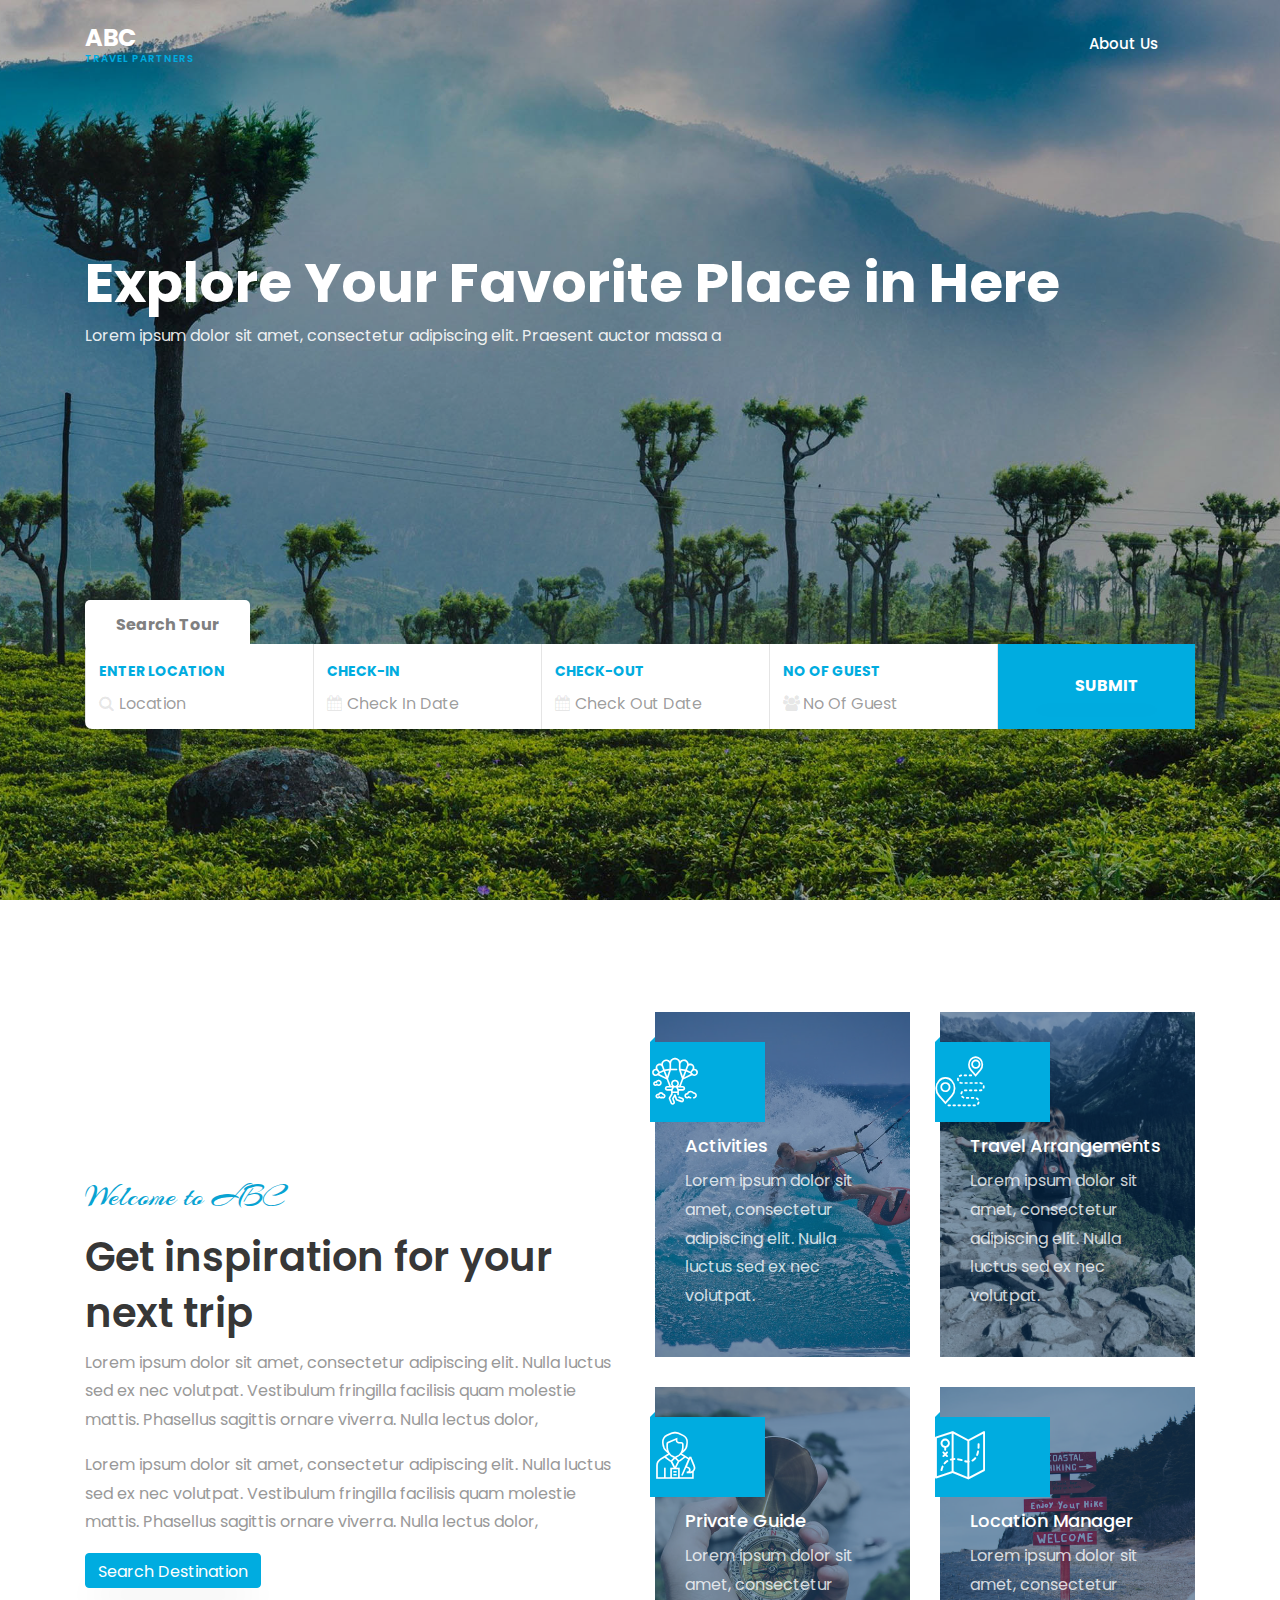
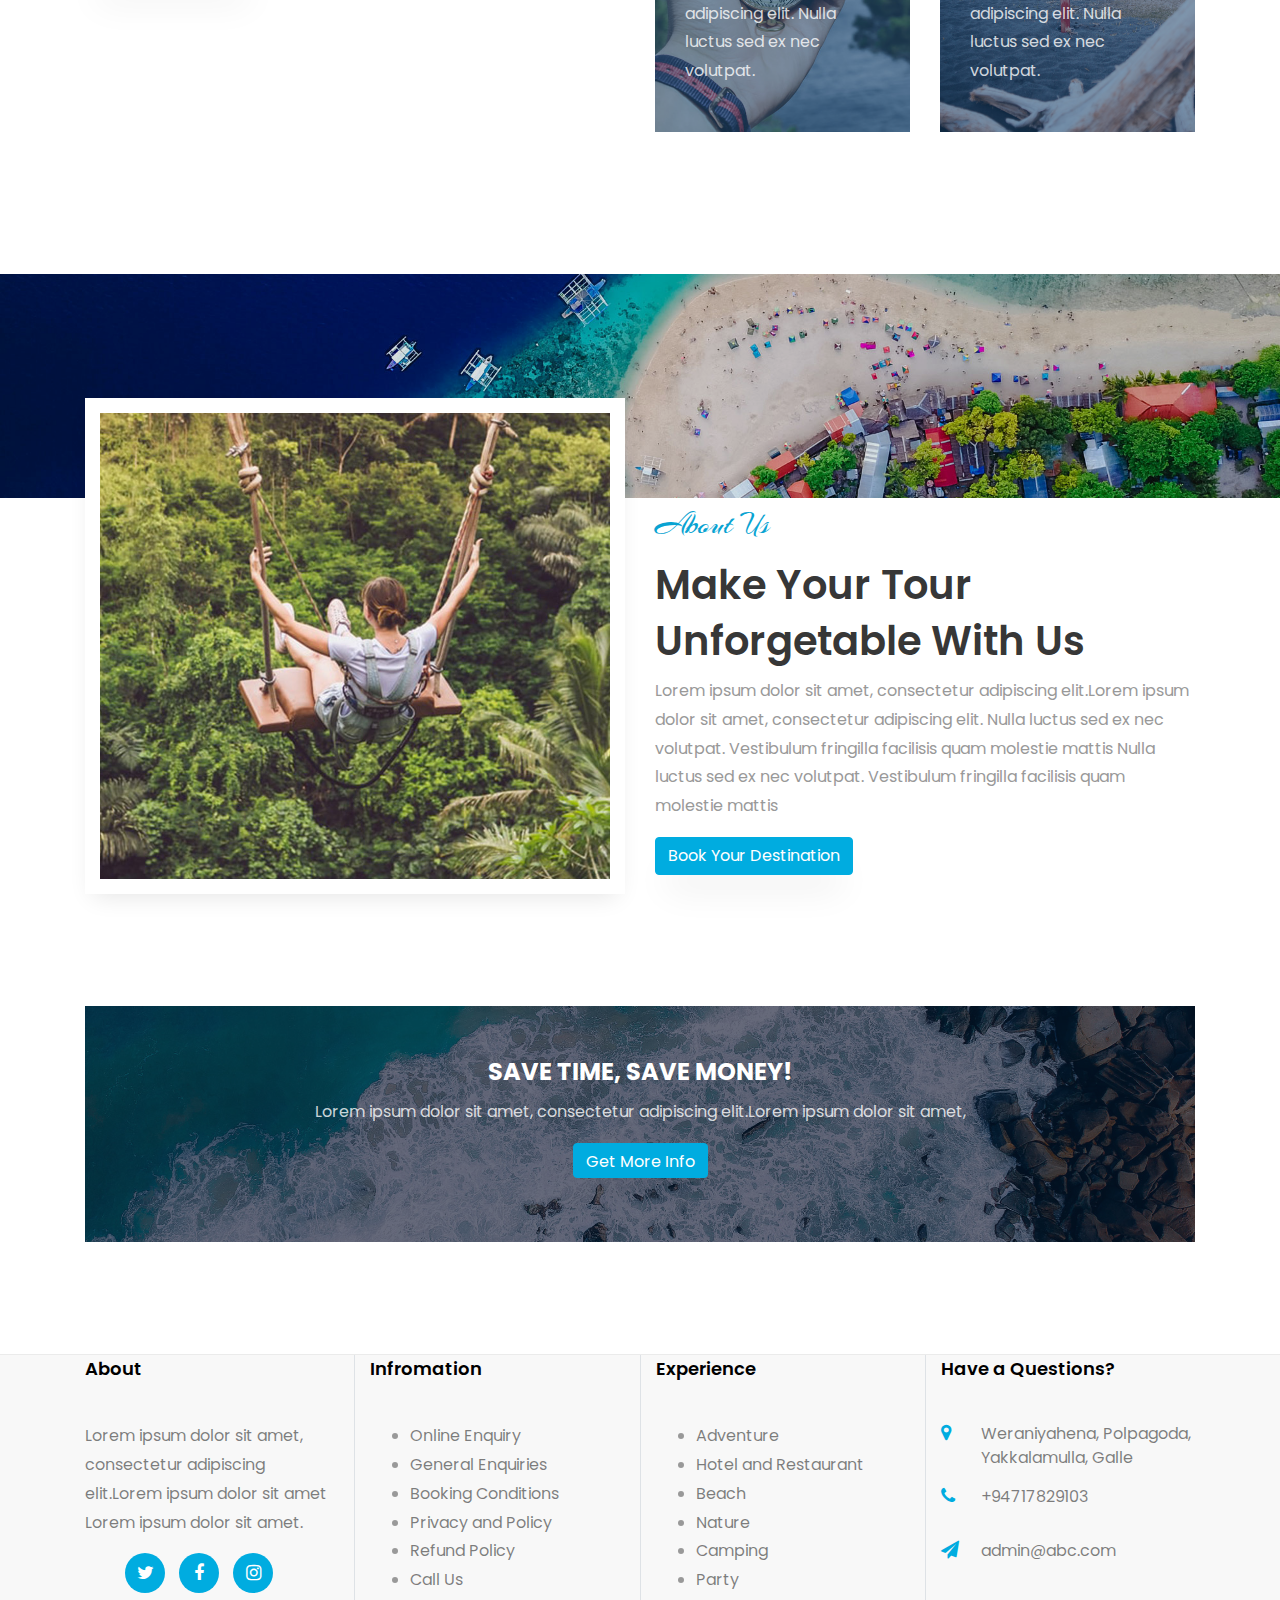
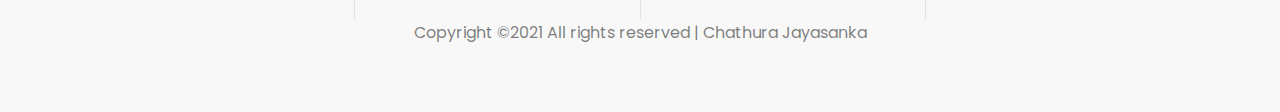
<file: index.html>
<!DOCTYPE html>
<html lang="en">
<head>
	 <!-- Favicons -->
	 <link rel="shortcut icon" href="#">
	<title>ABC - Home</title>
	<meta charset="utf-8">
	<meta name="viewport" content="width=device-width, initial-scale=1, shrink-to-fit=no">
	<meta name="description" content="ABC - Best Booking Portal in Sri Lanka">
    <meta name="keywords" content="booking,abc,hotel,srilanka">
	
	<link href="https://fonts.googleapis.com/css?family=Poppins:300,400,500,600,700,800,900" rel="stylesheet">
	<link href="https://fonts.googleapis.com/css2?family=Arizonia&display=swap" rel="stylesheet">

	<link rel="stylesheet" href="https://stackpath.bootstrapcdn.com/font-awesome/4.7.0/css/font-awesome.min.css">

	<link rel="stylesheet" href="css/animate.css">
	<link rel="stylesheet" href="css/bootstrap-datepicker.css">
	<link rel="stylesheet" href="css/jquery.timepicker.css">
	<link rel="stylesheet" href="css/flaticon.css">
	<link rel="stylesheet" href="css/style.css">

</head>
<body>
	<nav class="navbar navbar-expand-lg navbar-dark ftco_navbar bg-dark ftco-navbar-light" id="ftco-navbar">
		<div class="container">
			<a class="navbar-brand" href="index.html">ABC<span>Travel Partners</span></a>
			<button class="navbar-toggler" type="button" data-toggle="collapse" data-target="#ftco-nav" aria-controls="ftco-nav" aria-expanded="false" aria-label="Toggle navigation">
				<span class="oi oi-menu"></span> Menu
			</button>

			<div class="collapse navbar-collapse" id="ftco-nav">
				<ul class="navbar-nav ml-auto">
					<li class="nav-item active"><a href="#" class="nav-link"></a></li>
					<li class="nav-item"><a href="#" class="nav-link"></a></li>
					<li class="nav-item"><a href="#" class="nav-link"></a></li>
					<li class="nav-item"><a href="#l" class="nav-link"></a></li>
					<li class="nav-item"><a href="#" class="nav-link"></a></li>
					<li class="nav-item"><a href="#" class="nav-link">About Us</a></li>
				</ul>
			</div>
		</div>
	</nav>
	<!-- END nav -->
	
	<div class="hero-wrap js-fullheight" style="background-image: url('images/bg_5.jpg');">
		<div class="overlay"></div>
		<div class="container">
			<div class="row no-gutters slider-text js-fullheight align-items-center" data-scrollax-parent="true">
				<div class="col-md-7 ftco-animate" style="height: 400px;">
				
					<h1 class="mb-4">Explore Your Favorite Place in Here</h1>
					<p class="caps">Lorem ipsum dolor sit amet, consectetur adipiscing elit. Praesent auctor massa a</p>
				</div>
				
			</div>
		</div>
	</div>

	<section class="ftco-section ftco-no-pb ftco-no-pt">
		<div class="container">
			<div class="row">
				<div class="col-md-12">
					<div class="ftco-search d-flex justify-content-center">
						<div class="row">
							<div class="col-md-12 nav-link-wrap">
								<div class="nav nav-pills text-center" id="v-pills-tab" role="tablist" aria-orientation="vertical">
									<a class="nav-link active mr-md-1" id="v-pills-1-tab" data-toggle="pill" href="#v-pills-1" role="tab" aria-controls="v-pills-1" aria-selected="true">Search Tour</a>

								</div>
							</div>
							<div class="col-md-12 tab-wrap">
								
								<div class="tab-content" id="v-pills-tabContent">

									<div class="tab-pane fade show active" id="v-pills-1" role="tabpanel" aria-labelledby="v-pills-nextgen-tab">
										<form action="#" class="search-property-1">
											<div class="row no-gutters">
												<div class="col-md d-flex">
													<div class="form-group p-4 border-0">
														<label for="#">Enter Location</label>
														<div class="form-field">
															<div class="icon"><span class="fa fa-search"></span></div>
															<input type="text" class="form-control" placeholder="Location">
														</div>
													</div>
												</div>
												<div class="col-md d-flex">
													<div class="form-group p-4">
														<label for="#">Check-in</label>
														<div class="form-field">
															<div class="icon"><span class="fa fa-calendar"></span></div>
															<input type="text" class="form-control checkin_date" placeholder="Check In Date">
														</div>
													</div>
												</div>
												<div class="col-md d-flex">
													<div class="form-group p-4">
														<label for="#">Check-out</label>
														<div class="form-field">
															<div class="icon"><span class="fa fa-calendar"></span></div>
															<input type="text" class="form-control checkout_date" placeholder="Check Out Date">
														</div>
													</div>
												</div>
												<div class="col-md d-flex">
													<div class="form-group p-4 border-0">
														<label for="#">No Of Guest</label>
														<div class="form-field">
															<div class="icon"><span class="fa fa-users"></span></div>
															<input type="number" class="form-control" placeholder="No Of Guest">
														</div>
													</div>
												</div>
												
												<div class="col-md d-flex">
													<div class="form-group d-flex w-100 border-0">
														<div class="form-field w-100 align-items-center d-flex bgcolor">
															<a href="propertylist.html" class="align-self-stretch form-control btn btn-primary">Submit</a>
														</div>
													</div>
												</div>
											</div>
										</form>
									</div>

								</div>
							</div>
						</div>
					</div>
				</div>
			</div>
		</section>

		<section class="ftco-section services-section">
			<div class="container">
				<div class="row d-flex">
					<div class="col-md-6 order-md-last heading-section pl-md-5 ftco-animate d-flex align-items-center">
						<div class="w-100">
							<span class="subheading">Welcome to ABC</span>
							<h2 class="mb-4">Get inspiration for your next trip</h2>
							<p>Lorem ipsum dolor sit amet, consectetur adipiscing elit. Nulla luctus sed ex nec volutpat. Vestibulum fringilla facilisis quam molestie mattis. Phasellus sagittis ornare viverra. Nulla lectus dolor,</p>
							<p>Lorem ipsum dolor sit amet, consectetur adipiscing elit. Nulla luctus sed ex nec volutpat. Vestibulum fringilla facilisis quam molestie mattis. Phasellus sagittis ornare viverra. Nulla lectus dolor,</p>
							<p><a href="#" class="btn btn-primary py-3 px-4">Search Destination</a></p>
						</div>
					</div>
					<div class="col-md-6">
						<div class="row">
							<div class="col-md-12 col-lg-6 d-flex align-self-stretch ftco-animate">
								<div class="services services-1 color-1 d-block img" style="background-image: url(images/services-1.jpg);">
									<div class="icon d-flex align-items-center justify-content-center"><span class="flaticon-paragliding"></span></div>
									<div class="media-body">
										<h3 class="heading mb-3">Activities</h3>
										<p>Lorem ipsum dolor sit amet, consectetur adipiscing elit. Nulla luctus sed ex nec volutpat.</p>
									</div>
								</div>      
							</div>
							<div class="col-md-12 col-lg-6 d-flex align-self-stretch ftco-animate">
								<div class="services services-1 color-2 d-block img" style="background-image: url(images/services-2.jpg);">
									<div class="icon d-flex align-items-center justify-content-center"><span class="flaticon-route"></span></div>
									<div class="media-body">
										<h3 class="heading mb-3">Travel Arrangements</h3>
										<p>Lorem ipsum dolor sit amet, consectetur adipiscing elit. Nulla luctus sed ex nec volutpat.</p>
									</div>
								</div>    
							</div>
							<div class="col-md-12 col-lg-6 d-flex align-self-stretch ftco-animate">
								<div class="services services-1 color-3 d-block img" style="background-image: url(images/services-3.jpg);">
									<div class="icon d-flex align-items-center justify-content-center"><span class="flaticon-tour-guide"></span></div>
									<div class="media-body">
										<h3 class="heading mb-3">Private Guide</h3>
										<p>Lorem ipsum dolor sit amet, consectetur adipiscing elit. Nulla luctus sed ex nec volutpat.</p>
									</div>
								</div>      
							</div>
							<div class="col-md-12 col-lg-6 d-flex align-self-stretch ftco-animate">
								<div class="services services-1 color-4 d-block img" style="background-image: url(images/services-4.jpg);">
									<div class="icon d-flex align-items-center justify-content-center"><span class="flaticon-map"></span></div>
									<div class="media-body">
										<h3 class="heading mb-3">Location Manager</h3>
										<p>Lorem ipsum dolor sit amet, consectetur adipiscing elit. Nulla luctus sed ex nec volutpat.</p>
									</div>
								</div>      
							</div>
						</div>
					</div>
				</div>
			</div>
		</section>

		
		<section class="ftco-section ftco-about img"style="background-image: url(images/bg_4.jpg);">
			<div class="overlay"></div>
			<div class="container py-md-5">
				<div class="row py-md-5">
					
				</div>
			</div>
		</section>

		<section class="ftco-section ftco-about ftco-no-pt img">
			<div class="container">
				<div class="row d-flex">
					<div class="col-md-12 about-intro">
						<div class="row">
							<div class="col-md-6 d-flex align-items-stretch">
								<div class="img d-flex w-100 align-items-center justify-content-center" style="background-image:url(images/about-1.jpg);">
								</div>
							</div>
							<div class="col-md-6 pl-md-5 py-5">
								<div class="row justify-content-start pb-3">
									<div class="col-md-12 heading-section ftco-animate">
										<span class="subheading">About Us</span>
										<h2 class="mb-4">Make Your Tour Unforgetable With Us</h2>
										<p>Lorem ipsum dolor sit amet, consectetur adipiscing elit.Lorem ipsum dolor sit amet, consectetur adipiscing elit. Nulla luctus sed ex nec volutpat. Vestibulum fringilla facilisis quam molestie mattis Nulla luctus sed ex nec volutpat. Vestibulum fringilla facilisis quam molestie mattis</p>
										<p><a href="#" class="btn btn-primary">Book Your Destination</a></p>
									</div>
								</div>
							</div>
						</div>
					</div>
				</div>
			</div>
		</section>


		<section class="ftco-intro ftco-section ftco-no-pt">
			<div class="container">
				<div class="row justify-content-center">
					<div class="col-md-12 text-center">
						<div class="img"  style="background-image: url(images/bg_2.jpg);">
							<div class="overlay"></div>
							<h2>Save time, save money!</h2>
							<p>Lorem ipsum dolor sit amet, consectetur adipiscing elit.Lorem ipsum dolor sit amet, </p>
							<p class="mb-0"><a href="#" class="btn btn-primary px-4 py-3">Get More Info</a></p>
						</div>
					</div>
				</div>
			</div>
		</section>

		<footer class="ftco-footer bg-bottom ftco-no-pt">
			<div class="container">
				<div class="row mb-5">
					<div class="col-md pt-5">
						<div class="ftco-footer-widget pt-md-5 mb-4">
							<h2 class="ftco-heading-2">About</h2>
							<p>Lorem ipsum dolor sit amet, consectetur adipiscing elit.Lorem ipsum dolor sit amet Lorem ipsum dolor sit amet.</p>
							<ul class="ftco-footer-social list-unstyled float-md-left float-lft">
								<li class="ftco-animate"><a href="#"><span class="fa fa-twitter"></span></a></li>
								<li class="ftco-animate"><a href="#"><span class="fa fa-facebook"></span></a></li>
								<li class="ftco-animate"><a href="#"><span class="fa fa-instagram"></span></a></li>
							</ul>
						</div>
					</div>
					<div class="col-md pt-5 border-left">
						<div class="ftco-footer-widget pt-md-5 mb-4 ml-md-5">
							<h2 class="ftco-heading-2">Infromation</h2>
							<ul class="list-unstyled">
								<li><a href="#" class="py-2 d-block">Online Enquiry</a></li>
								<li><a href="#" class="py-2 d-block">General Enquiries</a></li>
								<li><a href="#" class="py-2 d-block">Booking Conditions</a></li>
								<li><a href="#" class="py-2 d-block">Privacy and Policy</a></li>
								<li><a href="#" class="py-2 d-block">Refund Policy</a></li>
								<li><a href="#" class="py-2 d-block">Call Us</a></li>
							</ul>
						</div>
					</div>
					<div class="col-md pt-5 border-left">
						<div class="ftco-footer-widget pt-md-5 mb-4">
							<h2 class="ftco-heading-2">Experience</h2>
							<ul class="list-unstyled">
								<li><a href="#" class="py-2 d-block">Adventure</a></li>
								<li><a href="#" class="py-2 d-block">Hotel and Restaurant</a></li>
								<li><a href="#" class="py-2 d-block">Beach</a></li>
								<li><a href="#" class="py-2 d-block">Nature</a></li>
								<li><a href="#" class="py-2 d-block">Camping</a></li>
								<li><a href="#" class="py-2 d-block">Party</a></li>
							</ul>
						</div>
					</div>
					<div class="col-md pt-5 border-left">
						<div class="ftco-footer-widget pt-md-5 mb-4">
							<h2 class="ftco-heading-2">Have a Questions?</h2>
							<div class="block-23 mb-3">
								<ul>
									<li><span class="icon fa fa-map-marker"></span><span class="text">Weraniyahena, Polpagoda, Yakkalamulla, Galle</span></li>
									<li><a href="#"><span class="icon fa fa-phone"></span><span class="text">+94717829103</span></a></li>
									<li><a href="#"><span class="icon fa fa-paper-plane"></span><span class="text">admin@abc.com</span></a></li>
								  </ul>
							</div>
						</div>
					</div>
				</div>
				<div class="row">
					<div class="col-md-12 text-center">
						<p>Copyright &copy2021 All rights reserved | Chathura Jayasanka</a></p>
						</div>
				</div>
				</div>
			</footer>
			
			

			<!-- loader -->
			<div id="ftco-loader" class="show fullscreen"><svg class="circular" width="48px" height="48px"><circle class="path-bg" cx="24" cy="24" r="22" fill="none" stroke-width="4" stroke="#eeeeee"/><circle class="path" cx="24" cy="24" r="22" fill="none" stroke-width="4" stroke-miterlimit="10" stroke="#00ace0"/></svg></div>


			<script src="js/jquery.min.js"></script>
			<script src="js/jquery-migrate-3.0.1.min.js"></script>
			<script src="js/bootstrap.min.js"></script>
			<script src="js/bootstrap-datepicker.js"></script>
			<script src="js/jquery.waypoints.min.js"></script>
			<script src="js/jquery.stellar.min.js"></script>
			<script src="js/owl.carousel.min.js"></script>
			<script src="js/jquery.magnific-popup.min.js"></script>
			<script src="js/scrollax.min.js"></script>
			<script src="js/main.js"></script>
			
		</body>
		</html>
</file>
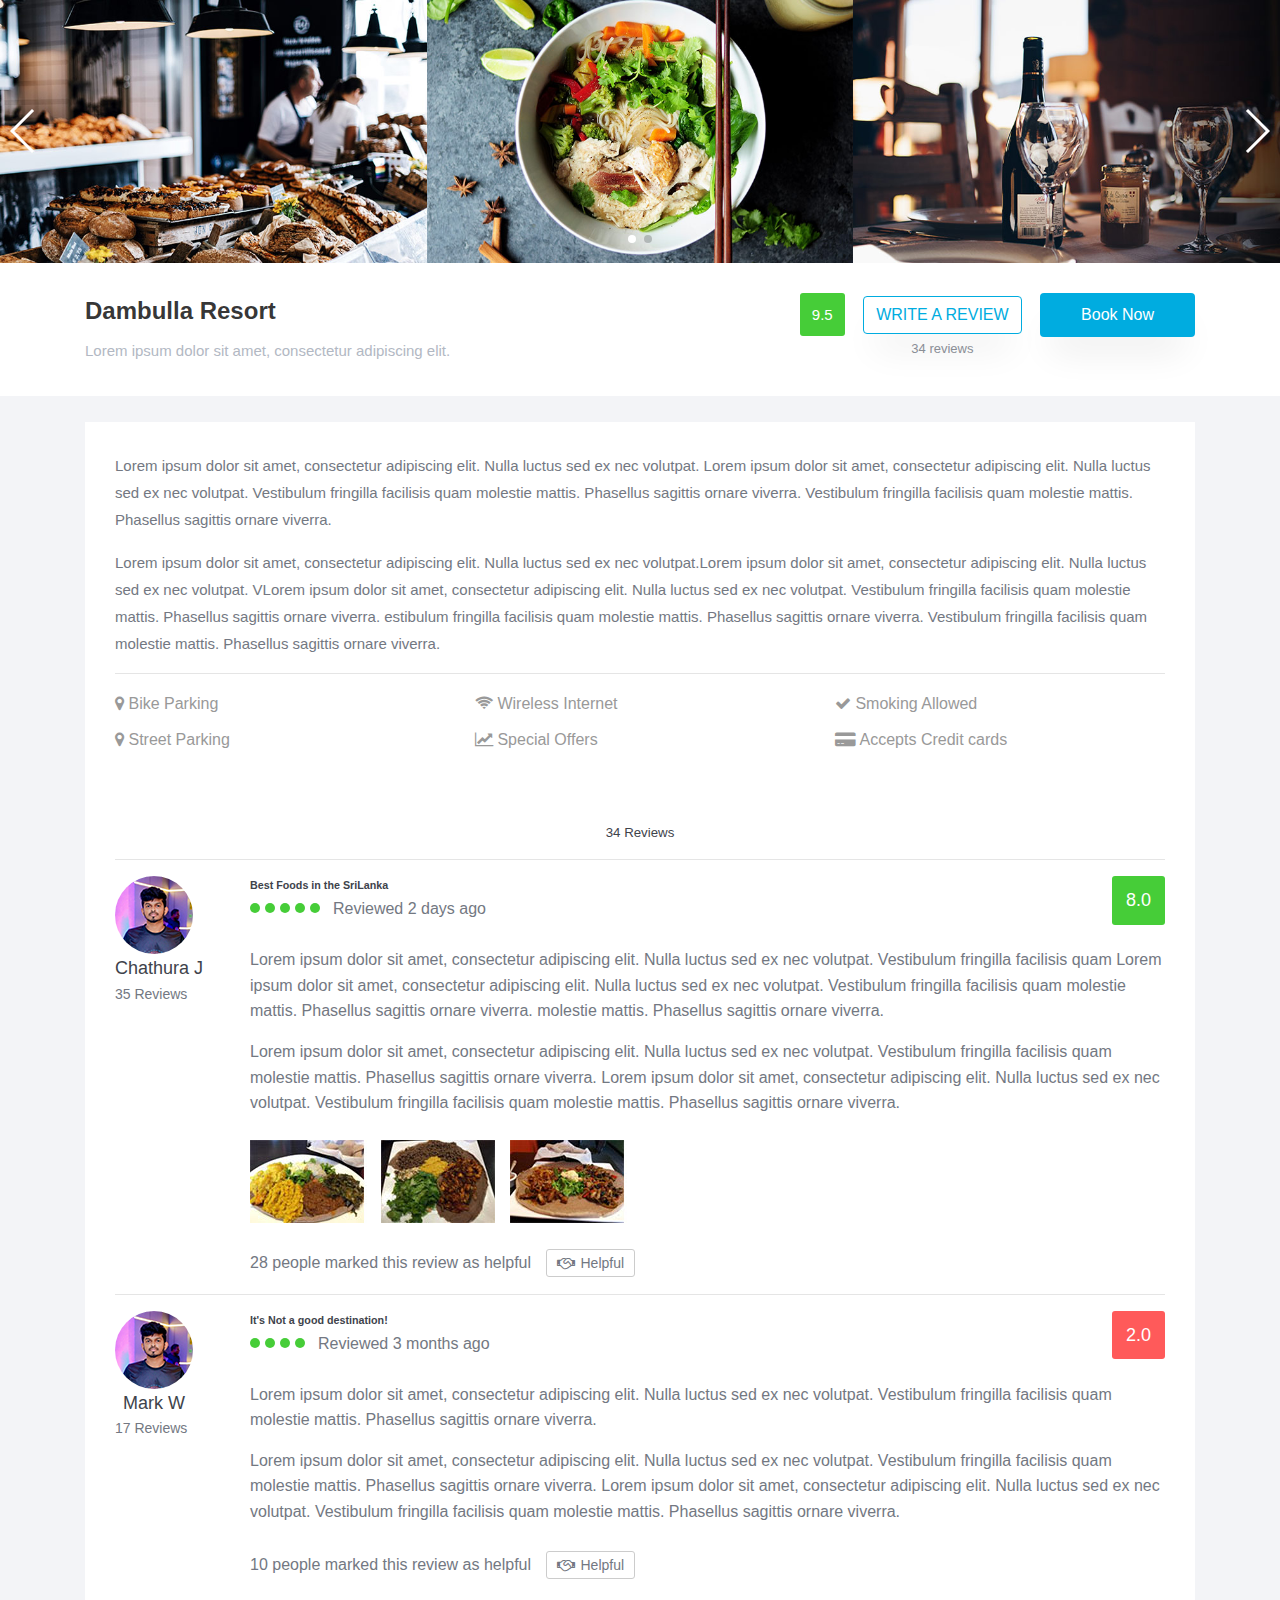
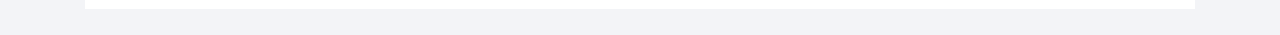
<file: information.html>
<!DOCTYPE html>
<html lang="en">

<head>
     <!-- Favicons -->
     <link rel="shortcut icon" href="#">
     <title>ABC - Information</title>
    <meta charset="utf-8">
    <meta http-equiv="X-UA-Compatible" content="IE=edge">
    <meta name="viewport" content="width=device-width, initial-scale=1, shrink-to-fit=no">
    <meta name="description" content="ABC - Best Booking Portal in Sri Lanka">
    <meta name="keywords" content="booking,abc,hotel,srilanka">
   

    <link rel="stylesheet" href="https://stackpath.bootstrapcdn.com/font-awesome/4.7.0/css/font-awesome.min.css">
    <link rel="stylesheet" href="css/swiper.min.css">
    <link rel="stylesheet" href="css/style.css">

</head>

<body>
 
    <!--============================= Image slider =============================-->
    <div>
        <!-- Swiper -->
        <div class="swiper-container">
            <div class="swiper-wrapper">

                <div class="swiper-slide">
                    <a href="images/reserve-slide2.jpg" class="grid image-link">
                        <img src="images/reserve-slide2.jpg" class="img-fluid" alt="#">
                    </a>
                </div>
                <div class="swiper-slide">
                    <a href="images/reserve-slide1.jpg" class="grid image-link">
                        <img src="images/reserve-slide1.jpg" class="img-fluid" alt="#">
                    </a>
                </div>
                <div class="swiper-slide">
                    <a href="images/reserve-slide3.jpg" class="grid image-link">
                        <img src="images/reserve-slide3.jpg" class="img-fluid" alt="#">
                    </a>
                </div>
                <div class="swiper-slide">
                    <a href="images/reserve-slide1.jpg" class="grid image-link">
                        <img src="images/reserve-slide1.jpg" class="img-fluid" alt="#">
                    </a>
                </div>
                <div class="swiper-slide">
                    <a href="images/reserve-slide2.jpg" class="grid image-link">
                        <img src="images/reserve-slide2.jpg" class="img-fluid" alt="#">
                    </a>
                </div>
                <div class="swiper-slide">
                    <a href="images/reserve-slide3.jpg" class="grid image-link">
                        <img src="images/reserve-slide3.jpg" class="img-fluid" alt="#">
                    </a>
                </div>
            </div>

            <div class="swiper-pagination swiper-pagination-white"></div>
            <div class="swiper-button-next swiper-button-white"></div>
            <div class="swiper-button-prev swiper-button-white"></div>
        </div>
    </div>
    <!--//END Image Slider -->

    <!--============================= Booking Info =============================-->
    <section class="reserve-block">
        <div class="container">
            <div class="row">
                <div class="col-md-6">
                    <h2><b>Dambulla Resort</b></h2>
                    <p class="reserve-description">Lorem ipsum dolor sit amet, consectetur adipiscing elit.</p>
                </div>
                <div class="col-md-6">
                    <div class="reserve-seat-block">
                        <div class="reserve-rating">
                            <span>9.5</span>
                        </div>
                        <div class="review-btn">
                            <a href="#" class="btn btn-outline-danger">WRITE A REVIEW</a>
                            <span>34 reviews</span>
                        </div>
                        <div class="reserve-btn">
                            <div class="featured-btn-wrap">
                                <a href="#" class="btn btn-danger">Book Now</a>
                            </div>
                        </div>
                    </div>
                </div>
            </div>
        </div>
    </section>
  
    <section class="light-bg booking-details_wrap">
        <div class="container">
            <div class="row">
                <div class="col-md-8 responsive-wrap">
                    <div class="booking-checkbox_wrap">
                        <div class="booking-checkbox">
                            <p>Lorem ipsum dolor sit amet, consectetur adipiscing elit. Nulla luctus sed ex nec volutpat. Lorem ipsum dolor sit amet, consectetur adipiscing elit. Nulla luctus sed ex nec volutpat. Vestibulum fringilla facilisis quam molestie mattis. Phasellus sagittis ornare viverra. Vestibulum fringilla facilisis quam molestie mattis. Phasellus sagittis ornare viverra. </p>
                            <p>Lorem ipsum dolor sit amet, consectetur adipiscing elit. Nulla luctus sed ex nec volutpat.Lorem ipsum dolor sit amet, consectetur adipiscing elit. Nulla luctus sed ex nec volutpat. VLorem ipsum dolor sit amet, consectetur adipiscing elit. Nulla luctus sed ex nec volutpat. Vestibulum fringilla facilisis quam molestie mattis. Phasellus sagittis ornare viverra. estibulum fringilla facilisis quam molestie mattis. Phasellus sagittis ornare viverra.  Vestibulum fringilla facilisis quam molestie mattis. Phasellus sagittis ornare viverra. </p>
                            <hr>
                        </div>
                        <div class="row">
                            <div class="col-md-4">
                                <label class="custom-checkbox">
                        <span class="fa fa-map-marker"></span>
                        <span class="custom-control-description">Bike Parking</span>
                      </label> </div>
                            <div class="col-md-4">
                                <label class="custom-checkbox">
                       <span class="fa fa-wifi"></span>
                       <span class="custom-control-description">Wireless Internet  </span>
                     </label>
                            </div>
                            <div class="col-md-4">
                                <label class="custom-checkbox">
                     <span class="fa fa-check"></span>
                     <span class="custom-control-description">Smoking Allowed  </span>
                   </label> </div>
                            <div class="col-md-4">
                                <label class="custom-checkbox">
                    <span class="fa fa-map-marker"></span>
                    <span class="custom-control-description">Street Parking</span>
                  </label>
                            </div>
                            <div class="col-md-4">
                                <label class="custom-checkbox">
                   <span class="fa fa-line-chart"></span>
                   <span class="custom-control-description">Special Offers</span>
                 </label> </div>
                            <div class="col-md-4">
                                <label class="custom-checkbox">
                  <span class="fa fa-credit-card-alt"></span>
                  <span class="custom-control-description">Accepts Credit cards</span>
                </label>
                            </div>
                        </div>
                    </div>
<!--============================= BOOKING Reviews =============================-->
                    <div class="booking-checkbox_wrap mt-4">
                        <h5>34 Reviews</h5>
                        <hr>
                        <div class="customer-review_wrap">
                            <div class="customer-img">
                                <img src="images/customer-img1.jpg" class="img-fluid" alt="#">
                                <p>Chathura J</p>
                                <span>35 Reviews</span>
                            </div>
                            <div class="customer-content-wrap">
                                <div class="customer-content">
                                    <div class="customer-review">
                                        <h6>Best Foods in the SriLanka</h6>
                                        <span></span>
                                        <span></span>
                                        <span></span>
                                        <span></span>
                                        <span class="round-icon-blank"></span>
                                        <p>Reviewed 2 days ago</p>
                                    </div>
                                    <div class="customer-rating">8.0</div>
                                </div>
                                <p class="customer-text">Lorem ipsum dolor sit amet, consectetur adipiscing elit. Nulla luctus sed ex nec volutpat. Vestibulum fringilla facilisis quam 
                                        Lorem ipsum dolor sit amet, consectetur adipiscing elit. Nulla luctus sed ex nec volutpat. Vestibulum fringilla facilisis quam molestie mattis. Phasellus sagittis ornare viverra. molestie mattis. Phasellus sagittis ornare viverra. 
                                </p>
                                <p class="customer-text">Lorem ipsum dolor sit amet, consectetur adipiscing elit. Nulla luctus sed ex nec volutpat. Vestibulum fringilla facilisis quam molestie mattis. Phasellus sagittis ornare viverra. Lorem ipsum dolor sit amet, consectetur adipiscing elit. Nulla luctus sed ex nec volutpat. Vestibulum fringilla facilisis quam molestie mattis. Phasellus sagittis ornare viverra. 
                                </p>
                                <ul>
                                    <li><img src="images/review-img1.jpg" class="img-fluid" alt="#"></li>
                                    <li><img src="images/review-img2.jpg" class="img-fluid" alt="#"></li>
                                    <li><img src="images/review-img3.jpg" class="img-fluid" alt="#"></li>
                                </ul>
                                <span>28 people marked this review as helpful</span>
                                <a href="#"><span class="fa fa-handshake-o"></span>Helpful</a>
                            </div>
                        </div>
                        <hr>
                        <div class="customer-review_wrap">
                            <div class="customer-img">
                                <img src="images/customer-img1.jpg" class="img-fluid" alt="#">
                                <p>Mark W</p>
                                <span>17 Reviews</span>
                            </div>
                            <div class="customer-content-wrap">
                                <div class="customer-content">
                                    <div class="customer-review">
                                        <h6>It's Not a good destination!</h6>
                                        <span class="round-icon-blank"></span>
                                        <span class="round-icon-blank"></span>
                                        <span class="round-icon-blank"></span>
                                        <span class="round-icon-blank"></span>
                                        <p>Reviewed 3 months ago</p>
                                    </div>
                                    <div class="customer-rating customer-rating-red">2.0</div>
                                </div>
                                <p class="customer-text">Lorem ipsum dolor sit amet, consectetur adipiscing elit. Nulla luctus sed ex nec volutpat. Vestibulum fringilla facilisis quam molestie mattis. Phasellus sagittis ornare viverra.  </p>
                                <p class="customer-text">Lorem ipsum dolor sit amet, consectetur adipiscing elit. Nulla luctus sed ex nec volutpat. Vestibulum fringilla facilisis quam molestie mattis. Phasellus sagittis ornare viverra. Lorem ipsum dolor sit amet, consectetur adipiscing elit. Nulla luctus sed ex nec volutpat. Vestibulum fringilla facilisis quam molestie mattis. Phasellus sagittis ornare viverra.  </p>
                                <span>10 people marked this review as helpful</span>
                                <a href="#"><span class="fa fa-handshake-o"></span>Helpful</a>
                            </div>
                        </div>
                    </div>
                </div>
               
            </div>
        </div>
    </section>

    <!-- Slider JS -->
    <script src="js/swiper.min.js"></script>
    <script>
        var swiper = new Swiper('.swiper-container', {
            slidesPerView: 3,
            slidesPerGroup: 3,
            loop: true,
            loopFillGroupWithBlank: true,
            pagination: {
                el: '.swiper-pagination',
                clickable: true,
            },
            navigation: {
                nextEl: '.swiper-button-next',
                prevEl: '.swiper-button-prev',
            },
        });
    </script>
    <script>
        if ($('.image-link').length) {
            $('.image-link').magnificPopup({
                type: 'image',
                gallery: {
                    enabled: true
                }
            });
        }
        if ($('.image-link2').length) {
            $('.image-link2').magnificPopup({
                type: 'image',
                gallery: {
                    enabled: true
                }
            });
        }
    </script>
</body>

</html>
</file>
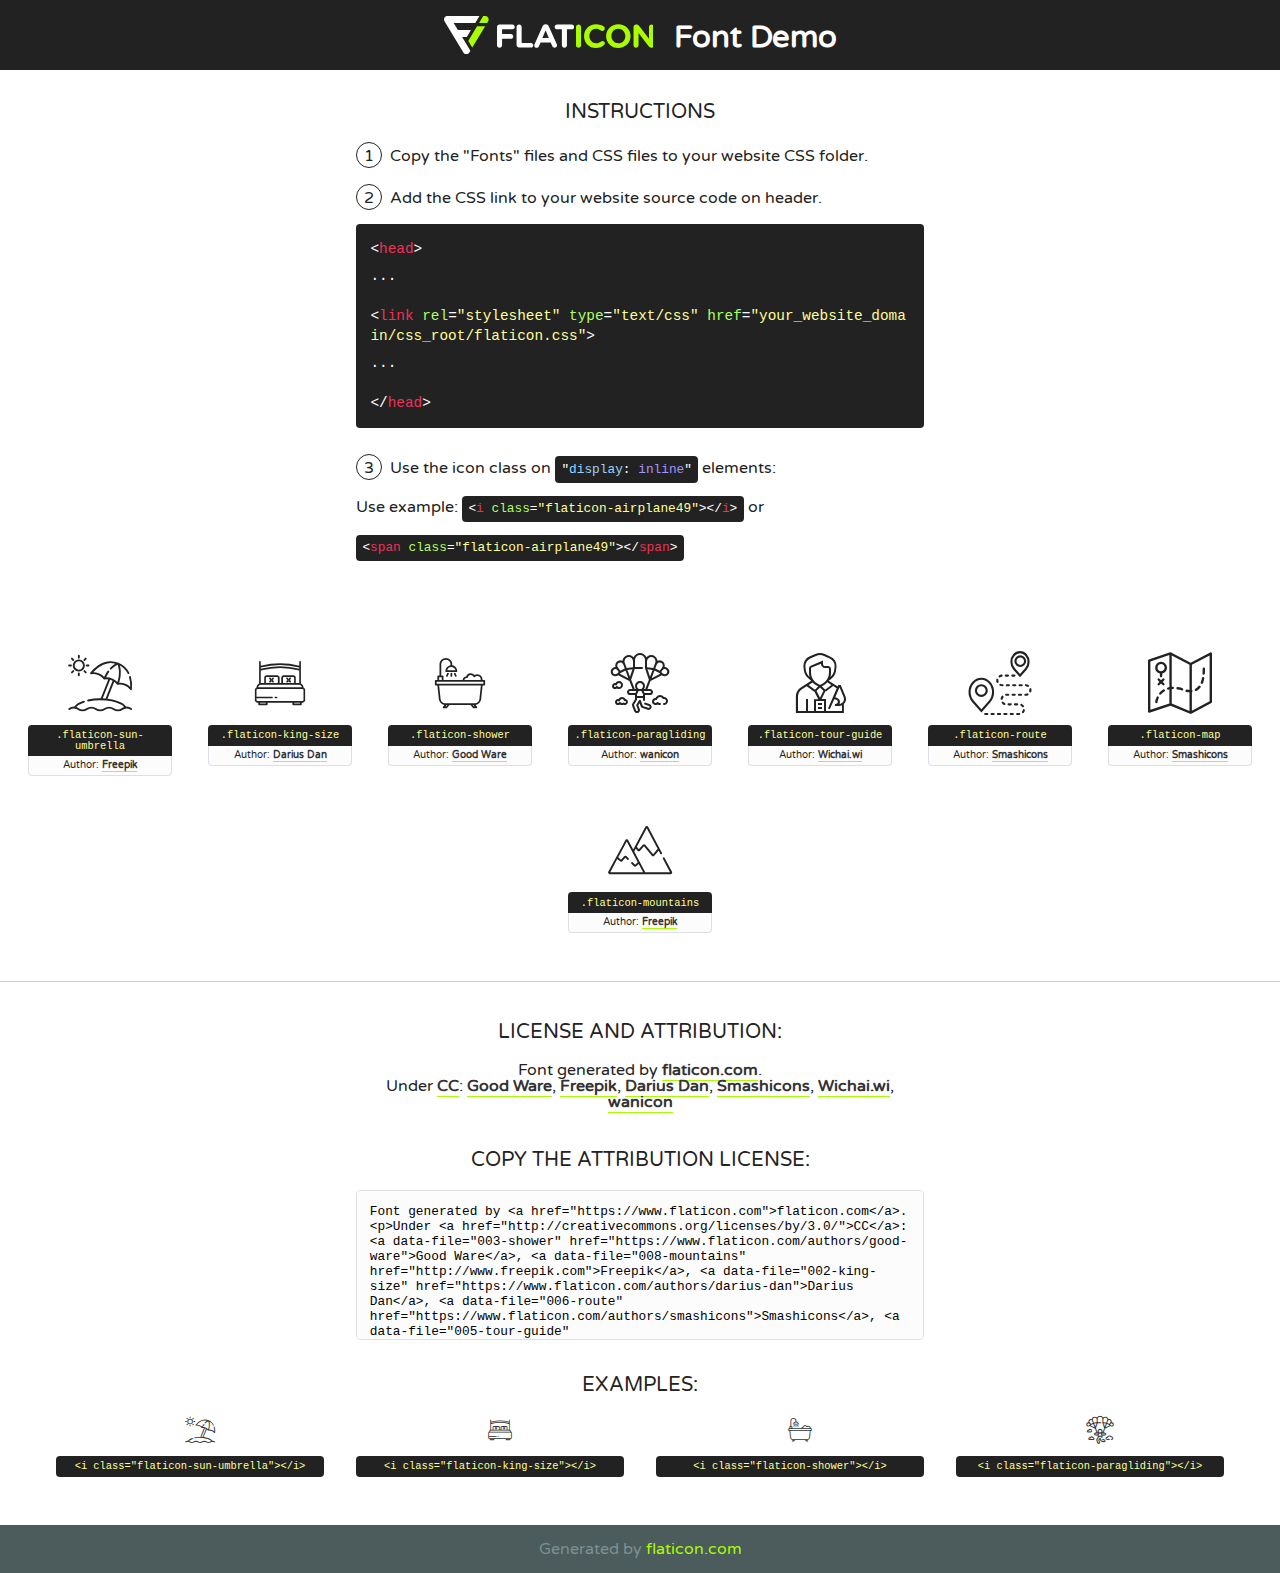
<file: fonts/flaticon/font/flaticon.html>
<!DOCTYPE html>
<!--
  Flaticon icon font: Flaticon
  Creation date: 22/08/2019 02:16
-->
<html>
<!DOCTYPE html>
<html>

<head>
    <title>Flaticon WebFont</title>
    <link href="http://fonts.googleapis.com/css?family=Varela+Round" rel="stylesheet" type="text/css" />
    <link rel="stylesheet" type="text/css" href="flaticon.css">
    <meta charset="UTF-8">
    <style>
    html, body, div, span, applet, object, iframe,
    h1, h2, h3, h4, h5, h6, p, blockquote, pre,
    a, abbr, acronym, address, big, cite, code,
    del, dfn, em, img, ins, kbd, q, s, samp,
    small, strike, strong, sub, sup, tt, var,
    b, u, i, center,
    dl, dt, dd, ol, ul, li,
    fieldset, form, label, legend,
    table, caption, tbody, tfoot, thead, tr, th, td,
    article, aside, canvas, details, embed, 
    figure, figcaption, footer, header, hgroup, 
    menu, nav, output, ruby, section, summary,
    time, mark, audio, video {
        margin: 0;
        padding: 0;
        border: 0;
        font-size: 100%;
        font: inherit;
        vertical-align: baseline;
    }
    /* HTML5 display-role reset for older browsers */
    article, aside, details, figcaption, figure, 
    footer, header, hgroup, menu, nav, section {
        display: block;
    }
    body {
        line-height: 1;
    }
    ol, ul {
        list-style: none;
    }
    blockquote, q {
        quotes: none;
    }
    blockquote:before, blockquote:after,
    q:before, q:after {
        content: '';
        content: none;
    }
    table {
        border-collapse: collapse;
        border-spacing: 0;
    }
    body {
        font-family: 'Varela Round', Helvetica, Arial, sans-serif;
        font-size: 16px;
        color: #222;
    }
    a {
        color: #333;
        border-bottom: 1px solid #a9fd00;
        font-weight: bold;
        text-decoration: none;
    }
    * {
        -moz-box-sizing: border-box;
        -webkit-box-sizing: border-box;
        box-sizing: border-box;
        margin: 0;
        padding: 0;
    }
    [class^="flaticon-"]:before, [class*=" flaticon-"]:before, [class^="flaticon-"]:after, [class*=" flaticon-"]:after {
        font-family: Flaticon;
        font-size: 30px;
        font-style: normal;
        margin-left: 20px;
        color: #333;
    }
    .wrapper {
        max-width: 600px;
        margin: auto;
        padding: 0 1em;
    }
    .title {
        font-size: 1.25em;
        text-align: center;
        margin-bottom: 1em;
        text-transform: uppercase;
    }
    header {
        text-align: center;
        background-color: #222;
        color: #fff;
        padding: 1em;
    }
    header .logo {
        width: 210px;
        height: 38px;
        display: inline-block;
        vertical-align: middle;
        margin-right: 1em;
        border: none;
    }
    header strong {
        font-size: 1.95em;
        font-weight: bold;
        vertical-align: middle;
        margin-top: 5px;
        display: inline-block;
    }
    .demo {
        margin: 2em auto;
        line-height: 1.25em;
    }
    .demo ul li {
        margin-bottom: 1em;
    }
    .demo ul li .num {
        color: #222;
        border-radius: 20px;
        display: inline-block;
        width: 26px;
        padding: 3px;
        height: 26px;
        text-align: center;
        margin-right: 0.5em;
        border: 1px solid #222;
    }
    .demo ul li code {
        background-color: #222;
        border-radius: 4px;
        padding: 0.25em 0.5em;
        display: inline-block;
        color: #fff;
        font-family: Consolas,Monaco,Lucida Console,Liberation Mono,DejaVu Sans Mono,Bitstream Vera Sans Mono,Courier New, monospace;
        font-weight: lighter;
        margin-top: 1em;
        font-size: 0.8em;
        word-break: break-all;
    }
    .demo ul li code.big {
        padding: 1em;
        font-size: 0.9em;
    }
    .demo ul li code .red {
        color: #EF3159;
    }
    .demo ul li code .green {
        color: #ACFF65;
    }
    .demo ul li code .yellow {
        color: #FFFF99;
    }
    .demo ul li code .blue {
        color: #99D3FF;
    }
    .demo ul li code .purple {
        color: #A295FF;
    }
    .demo ul li code .dots {
        margin-top: 0.5em;
        display: block;
    }
    #glyphs {
        border-bottom: 1px solid #ccc;
        padding: 2em 0;
        text-align: center;
    }
    .glyph {
        display: inline-block;
        width: 9em;
        margin: 1em;
        text-align: center;
        vertical-align: top;
        background: #FFF;
    }
    .glyph .glyph-icon {
        padding: 10px;
        display: block;
        font-family:"Flaticon";
        font-size: 64px;
        line-height: 1;
    }
    .glyph .glyph-icon:before {
        font-size: 64px;
        color: #222;
        margin-left: 0;
    }
    .class-name {
        font-size: 0.65em;
        background-color: #222;
        color: #fff;
        border-radius: 4px 4px 0 0;
        padding: 0.5em;
        color: #FFFF99;
        font-family: Consolas,Monaco,Lucida Console,Liberation Mono,DejaVu Sans Mono,Bitstream Vera Sans Mono,Courier New, monospace;
    }
    .author-name {
        font-size: 0.6em;
        background-color: #fcfcfd;
        border: 1px solid #DEDEE4;
        border-top: 0;
        border-radius: 0 0 4px 4px;
        padding: 0.5em;
    }
    .class-name:last-child {
        font-size: 10px;
        color:#888;
    }
    .class-name:last-child a {
        font-size: 10px;
        color:#555;
    }
    .class-name:last-child a:hover {
        color:#a9fd00;
    }
    .glyph > input {
        display: block;
        width: 100px;
        margin: 5px auto;
        text-align: center;
        font-size: 12px;
        cursor: text;
    }
    .glyph > input.icon-input {
        font-family:"Flaticon";
        font-size: 16px;
        margin-bottom: 10px;
    }
    .attribution .title {
        margin-top: 2em;
    }
    .attribution textarea {
        background-color: #fcfcfd;
        padding: 1em;
        border: none;
        box-shadow: none;
        border: 1px solid #DEDEE4;
        border-radius: 4px;
        resize: none;
        width: 100%;
        height: 150px;
        font-size: 0.8em;
        font-family: Consolas,Monaco,Lucida Console,Liberation Mono,DejaVu Sans Mono,Bitstream Vera Sans Mono,Courier New, monospace;
        -webkit-appearance: none;
    }
    .iconsuse {
        margin: 2em auto;
        text-align: center;
        max-width: 1200px;
    }
    .iconsuse:after {
        content: '';
        display: table;
        clear: both;
    }
    .iconsuse .image {
        float: left;
        width: 25%;
        padding: 0 1em;
    }
    .iconsuse .image p {
        margin-bottom: 1em;
    }
    .iconsuse .image span {
        display: block;
        font-size: 0.65em;
        background-color: #222;
        color: #fff;
        border-radius: 4px;
        padding: 0.5em;
        color: #FFFF99;
        margin-top: 1em;
        font-family: Consolas,Monaco,Lucida Console,Liberation Mono,DejaVu Sans Mono,Bitstream Vera Sans Mono,Courier New, monospace;
    }
    #footer {
        text-align: center;
        background-color: #4C5B5C;
        color: #7c9192;
        padding: 1em;
    }
    #footer a {
        border: none;
        color: #a9fd00;
        font-weight: normal;
    }
    @media (max-width: 960px) {
        .iconsuse .image {
            width: 50%;
        }
    }
    @media (max-width: 560px) {
        .iconsuse .image {
            width: 100%;
        }
    }
    </style>
</head>

<body class="characters-off">

    <header>
        <a href="https://www.flaticon.com" target="_blank" class="logo">
            <svg version="1.1" xmlns="http://www.w3.org/2000/svg" xmlns:xlink="http://www.w3.org/1999/xlink" xmlns:a="http://ns.adobe.com/AdobeSVGViewerExtensions/3.0/" viewBox="0 0 560.875 102.036" enable-background="new 0 0 560.875 102.036" xml:space="preserve">
                <defs>
                </defs>
                <g>
                    <g class="letters">
                        <path fill="#ffffff" d="M141.596,29.675c0-3.777,2.985-6.767,6.764-6.767h34.438c3.426,0,6.15,2.728,6.15,6.15
                        c0,3.43-2.724,6.149-6.15,6.149h-27.674v13.091h23.719c3.429,0,6.151,2.724,6.151,6.15c0,3.43-2.723,6.149-6.151,6.149h-23.719
                        v17.574c0,3.773-2.986,6.761-6.764,6.761c-3.779,0-6.764-2.989-6.764-6.761V29.675z"></path>
                        <path fill="#ffffff" d="M193.844,29.149c0-3.781,2.985-6.767,6.764-6.767c3.776,0,6.763,2.985,6.763,6.767v42.957h25.039
                        c3.426,0,6.149,2.726,6.149,6.153c0,3.425-2.723,6.15-6.149,6.15h-31.802c-3.779,0-6.764-2.986-6.764-6.768V29.149z"></path>
                        <path fill="#ffffff" d="M241.891,75.71l21.438-48.407c1.492-3.341,4.215-5.357,7.906-5.357h0.792
                        c3.686,0,6.323,2.017,7.815,5.357l21.439,48.407c0.436,0.967,0.701,1.845,0.701,2.723c0,3.602-2.809,6.501-6.414,6.501
                        c-3.161,0-5.269-1.845-6.499-4.655l-4.132-9.661h-27.059l-4.301,10.102c-1.144,2.631-3.426,4.214-6.237,4.214
                        c-3.517,0-6.24-2.81-6.24-6.325C241.1,77.64,241.451,76.677,241.891,75.71z M279.932,58.666l-8.521-20.297l-8.526,20.297H279.932
                        z"></path>
                        <path fill="#ffffff" d="M314.864,35.387H301.86c-3.429,0-6.239-2.813-6.239-6.238c0-3.429,2.811-6.24,6.239-6.24h39.533
                        c3.426,0,6.237,2.811,6.237,6.24c0,3.425-2.811,6.238-6.237,6.238h-13.001v42.785c0,3.773-2.99,6.761-6.764,6.761
                        c-3.779,0-6.764-2.989-6.764-6.761V35.387z"></path>
                        <path fill="#A9FD00" d="M352.615,29.149c0-3.781,2.985-6.767,6.767-6.767c3.774,0,6.761,2.985,6.761,6.767v49.024
                        c0,3.773-2.987,6.761-6.761,6.761c-3.781,0-6.767-2.989-6.767-6.761V29.149z"></path>
                        <path fill="#A9FD00" d="M374.132,53.836v-0.179c0-17.481,13.178-31.801,32.065-31.801c9.22,0,15.459,2.458,20.557,6.238
                        c1.402,1.054,2.637,2.985,2.637,5.357c0,3.692-2.985,6.59-6.681,6.59c-1.845,0-3.071-0.702-4.044-1.319
                        c-3.776-2.813-7.729-4.393-12.562-4.393c-10.364,0-17.831,8.611-17.831,19.154v0.173c0,10.542,7.291,19.329,17.831,19.329
                        c5.715,0,9.492-1.756,13.359-4.834c1.049-0.874,2.458-1.491,4.039-1.491c3.429,0,6.325,2.813,6.325,6.236
                        c0,2.106-1.056,3.78-2.282,4.834c-5.539,4.834-12.036,7.733-21.878,7.733C387.572,85.464,374.132,71.493,374.132,53.836z"></path>
                        <path fill="#A9FD00" d="M433.009,53.836v-0.179c0-17.481,13.79-31.801,32.766-31.801c18.981,0,32.592,14.143,32.592,31.628v0.173
                        c0,17.483-13.785,31.807-32.769,31.807C446.625,85.464,433.009,71.32,433.009,53.836z M484.224,53.836v-0.179
                        c0-10.539-7.725-19.326-18.626-19.326c-10.893,0-18.449,8.611-18.449,19.154v0.173c0,10.542,7.73,19.329,18.626,19.329
                        C476.676,72.986,484.224,64.378,484.224,53.836z"></path>
                        <path fill="#A9FD00" d="M506.233,29.321c0-3.774,2.99-6.763,6.767-6.763h1.401c3.252,0,5.183,1.583,7.029,3.953l26.093,34.265
                        V29.059c0-3.692,2.99-6.677,6.681-6.677c3.683,0,6.671,2.985,6.671,6.677v48.934c0,3.78-2.987,6.765-6.764,6.765h-0.436
                        c-3.257,0-5.188-1.581-7.034-3.953l-27.056-35.492v32.944c0,3.687-2.985,6.676-6.678,6.676c-3.683,0-6.673-2.989-6.673-6.676
                        V29.321z"></path>
                    </g>
                    <g class="insignia">
                        <path fill="#ffffff" d="M48.372,56.137h12.517l11.156-18.537H37.186L25.688,18.539h57.825L94.668,0H9.271
                        C5.925,0,2.842,1.801,1.198,4.716c-1.644,2.907-1.593,6.482,0.134,9.343l50.38,83.501c1.678,2.781,4.689,4.476,7.938,4.476
                        c3.246,0,6.257-1.695,7.935-4.476l2.898-4.804L48.372,56.137z"></path>
                        <g class="i">
                            <path fill="#A9FD00" d="M93.575,18.539h0.031v0.004l21.652,0.004l2.705-4.488c1.727-2.861,1.778-6.436,0.133-9.343
                            C116.454,1.801,113.371,0,110.026,0h-5.294L93.575,18.539z"></path>
                            <polygon fill="#A9FD00" points="88.291,27.356 64.725,66.486 75.519,84.404 109.942,27.356"></polygon>
                        </g>
                    </g>
                </g>
            </svg>
        </a>
        <strong>Font Demo</strong>
    </header>


    <section class="demo wrapper">

        <p class="title">Instructions</p>

        <ul>
            <li>
                <span class="num">1</span>Copy the "Fonts" files and CSS files to your website CSS folder.
            </li>
            <li>
                <span class="num">2</span>Add the CSS link to your website source code on header.
                <code class="big">
                    &lt;<span class="red">head</span>&gt;
                    <br/><span class="dots">...</span>
                    <br/>&lt;<span class="red">link</span> <span class="green">rel</span>=<span class="yellow">"stylesheet"</span> <span class="green">type</span>=<span class="yellow">"text/css"</span> <span class="green">href</span>=<span class="yellow">"your_website_domain/css_root/flaticon.css"</span>&gt;
                    <br/><span class="dots">...</span>
                    <br/>&lt;/<span class="red">head</span>&gt;
                </code>
            </li>

            <li>
                <p>
                    <span class="num">3</span>Use the icon class on <code>"<span class="blue">display</span>:<span class="purple"> inline</span>"</code> elements:
                    <br />
                    Use example: <code>&lt;<span class="red">i</span> <span class="green">class</span>=<span class="yellow">&quot;flaticon-airplane49&quot;</span>&gt;&lt;/<span class="red">i</span>&gt;</code> or <code>&lt;<span class="red">span</span> <span class="green">class</span>=<span class="yellow">&quot;flaticon-airplane49&quot;</span>&gt;&lt;/<span class="red">span</span>&gt;</code>
            </li>
        </ul>

    </section>




   <section id="glyphs">          
    
      
        <div class="glyph"><div class="glyph-icon flaticon-sun-umbrella"></div>
            <div class="class-name">.flaticon-sun-umbrella</div>
            <div class="author-name">Author: <a data-file="001-sun-umbrella" href="http://www.freepik.com">Freepik</a> </div> 
        </div>        
        
        <div class="glyph"><div class="glyph-icon flaticon-king-size"></div>
            <div class="class-name">.flaticon-king-size</div>
            <div class="author-name">Author: <a data-file="002-king-size" href="https://www.flaticon.com/authors/darius-dan">Darius Dan</a> </div> 
        </div>        
        
        <div class="glyph"><div class="glyph-icon flaticon-shower"></div>
            <div class="class-name">.flaticon-shower</div>
            <div class="author-name">Author: <a data-file="003-shower" href="https://www.flaticon.com/authors/good-ware">Good Ware</a> </div> 
        </div>        
        
        <div class="glyph"><div class="glyph-icon flaticon-paragliding"></div>
            <div class="class-name">.flaticon-paragliding</div>
            <div class="author-name">Author: <a data-file="004-paragliding" href="https://www.flaticon.com/authors/wanicon">wanicon</a> </div> 
        </div>        
        
        <div class="glyph"><div class="glyph-icon flaticon-tour-guide"></div>
            <div class="class-name">.flaticon-tour-guide</div>
            <div class="author-name">Author: <a data-file="005-tour-guide" href="https://www.flaticon.com/authors/wichaiwi">Wichai.wi</a> </div> 
        </div>        
        
        <div class="glyph"><div class="glyph-icon flaticon-route"></div>
            <div class="class-name">.flaticon-route</div>
            <div class="author-name">Author: <a data-file="006-route" href="https://www.flaticon.com/authors/smashicons">Smashicons</a> </div> 
        </div>        
        
        <div class="glyph"><div class="glyph-icon flaticon-map"></div>
            <div class="class-name">.flaticon-map</div>
            <div class="author-name">Author: <a data-file="007-map" href="https://www.flaticon.com/authors/smashicons">Smashicons</a> </div> 
        </div>        
        
        <div class="glyph"><div class="glyph-icon flaticon-mountains"></div>
            <div class="class-name">.flaticon-mountains</div>
            <div class="author-name">Author: <a data-file="008-mountains" href="http://www.freepik.com">Freepik</a> </div> 
        </div>        
        

    </section>



    <section class="attribution wrapper"   style="text-align:center;">

      <div class="title">License and attribution:</div><div class="attrDiv">Font generated by <a href="https://www.flaticon.com">flaticon.com</a>. <div><p>Under <a href="http://creativecommons.org/licenses/by/3.0/">CC</a>: <a data-file="003-shower" href="https://www.flaticon.com/authors/good-ware">Good Ware</a>, <a data-file="008-mountains" href="http://www.freepik.com">Freepik</a>, <a data-file="002-king-size" href="https://www.flaticon.com/authors/darius-dan">Darius Dan</a>, <a data-file="006-route" href="https://www.flaticon.com/authors/smashicons">Smashicons</a>, <a data-file="005-tour-guide" href="https://www.flaticon.com/authors/wichaiwi">Wichai.wi</a>, <a data-file="004-paragliding" href="https://www.flaticon.com/authors/wanicon">wanicon</a></p>  </div>
      </div>
      <div class="title">Copy the Attribution License:</div>

    <textarea onclick="this.focus();this.select();">Font generated by &lt;a href=&quot;https://www.flaticon.com&quot;&gt;flaticon.com&lt;/a&gt;. <p>Under <a href="http://creativecommons.org/licenses/by/3.0/">CC</a>: <a data-file="003-shower" href="https://www.flaticon.com/authors/good-ware">Good Ware</a>, <a data-file="008-mountains" href="http://www.freepik.com">Freepik</a>, <a data-file="002-king-size" href="https://www.flaticon.com/authors/darius-dan">Darius Dan</a>, <a data-file="006-route" href="https://www.flaticon.com/authors/smashicons">Smashicons</a>, <a data-file="005-tour-guide" href="https://www.flaticon.com/authors/wichaiwi">Wichai.wi</a>, <a data-file="004-paragliding" href="https://www.flaticon.com/authors/wanicon">wanicon</a></p>  
     </textarea>

    </section>

    <section class="iconsuse">

          <div class="title">Examples:</div>            
             
            <div class="image">
                <p>
                    <i class="glyph-icon flaticon-sun-umbrella"></i> 
                    <span>&lt;i class=&quot;flaticon-sun-umbrella&quot;&gt;&lt;/i&gt;</span>
                </p>
            </div>
            
            <div class="image">
                <p>
                    <i class="glyph-icon flaticon-king-size"></i> 
                    <span>&lt;i class=&quot;flaticon-king-size&quot;&gt;&lt;/i&gt;</span>
                </p>
            </div>
            
            <div class="image">
                <p>
                    <i class="glyph-icon flaticon-shower"></i> 
                    <span>&lt;i class=&quot;flaticon-shower&quot;&gt;&lt;/i&gt;</span>
                </p>
            </div>
            
            <div class="image">
                <p>
                    <i class="glyph-icon flaticon-paragliding"></i> 
                    <span>&lt;i class=&quot;flaticon-paragliding&quot;&gt;&lt;/i&gt;</span>
                </p>
            </div>
                       
        </div>
                            
    </section>

<div id="footer">
    <div>Generated by <a href="https://www.flaticon.com">flaticon.com</a>
    </div>
</div>



</body>
</html>
</file>
<file: css/flaticon.css>
/*
  	Flaticon icon font: Flaticon
  	Creation date: 04/01/2019 13:45
  	*/


@font-face {
  font-family: "Flaticon";
  src: url("../fonts/flaticon/font/Flaticon.eot");
  src: url("../fonts/flaticon/font/Flaticon.eot?#iefix") format("embedded-opentype"),
       url("../fonts/flaticon/font/Flaticon.woff") format("woff"),
       url("../fonts/flaticon/font/Flaticon.ttf") format("truetype"),
       url("../fonts/flaticon/font/Flaticon.svg#Flaticon") format("svg");
  font-weight: normal;
  font-style: normal;
}

@media screen and (-webkit-min-device-pixel-ratio:0) {
  @font-face {
    font-family: "Flaticon";
    src: url("../fonts/flaticon/font/Flaticon.svg#Flaticon") format("svg");
  }
}

[class^="flaticon-"]:before, [class*=" flaticon-"]:before,
[class^="flaticon-"]:after, [class*=" flaticon-"]:after {   
  font-family: Flaticon;
  font-style: normal;
  font-weight: normal;
  font-variant: normal;
  text-transform: none;
  line-height: 1;

  /* Better Font Rendering =========== */
  -webkit-font-smoothing: antialiased;
  -moz-osx-font-smoothing: grayscale;
}

.flaticon-sun-umbrella:before { content: "\f100"; }
.flaticon-king-size:before { content: "\f101"; }
.flaticon-shower:before { content: "\f102"; }
.flaticon-paragliding:before { content: "\f103"; }
.flaticon-tour-guide:before { content: "\f104"; }
.flaticon-route:before { content: "\f105"; }
.flaticon-map:before { content: "\f106"; }
.flaticon-mountains:before { content: "\f107"; }
</file>
<file: css/style.css>
html {
  font-family: sans-serif;
  line-height: 1.15;
  -webkit-text-size-adjust: 100%;
  -webkit-tap-highlight-color: rgba(0, 0, 0, 0); }

body {
  margin: 0;
  font-family: -apple-system, BlinkMacSystemFont, "Segoe UI", Roboto, "Helvetica Neue", Arial, "Noto Sans", sans-serif, "Apple Color Emoji", "Segoe UI Emoji", "Segoe UI Symbol", "Noto Color Emoji";
  font-size: 1rem;
  font-weight: 400;
  line-height: 1.5;
  color: #212529;
  text-align: left;
  background-color: #fff; }



h1, h2, h3, h4, h5, h6 {
  margin-top: 0;
  margin-bottom: 0.5rem; }

p {
  margin-top: 0;
  margin-bottom: 1rem; }

.bgcolor{
  background-color: #00ace0;
}

address {
  margin-bottom: 1rem;
  font-style: normal;
  line-height: inherit; }

ol,
ul,
dl {
  margin-top: 0;
  margin-bottom: 1rem; }

ol ol,
ul ul,
ol ul,
ul ol {
  margin-bottom: 0; }

dt {
  font-weight: 700; }

dd {
  margin-bottom: .5rem;
  margin-left: 0; }

blockquote {
  margin: 0 0 1rem; }

b,
strong {
  font-weight: bolder; }

small {
  font-size: 80%; }

sub,
sup {
  position: relative;
  font-size: 75%;
  line-height: 0;
  vertical-align: baseline; }

sub {
  bottom: -.25em; }

sup {
  top: -.5em; }

a {
  color: #007bff;
  text-decoration: none;
  background-color: transparent; }
  a:hover {
    color: #0056b3;
    text-decoration: underline; }

a:not([href]) {
  color: inherit;
  text-decoration: none; }
  a:not([href]):hover {
    color: inherit;
    text-decoration: none; }


figure {
  margin: 0 0 1rem; }

img {
  vertical-align: middle;
  border-style: none; }

svg {
  overflow: hidden;
  vertical-align: middle; }


caption {
  padding-top: 0.75rem;
  padding-bottom: 0.75rem;
  color: #6c757d;
  text-align: left;
  caption-side: bottom; }

th {
  text-align: inherit; }

label {
  display: inline-block;
  margin-bottom: 0.5rem; }

button {
  border-radius: 0; }

input,
button,
select,
optgroup,
textarea {
  margin: 0;
  font-family: inherit;
  font-size: inherit;
  line-height: inherit;
 }


textarea {
  overflow: auto;
  resize: vertical; }

fieldset {
  min-width: 0;
  padding: 0;
  margin: 0;
  border: 0; }

hr {
  margin-top: 1rem;
  margin-bottom: 1rem;
  border: 0;
  border-top: 1px solid rgba(0, 0, 0, 0.1); }


.blockquote-footer {
  display: block;
  font-size: 80%;
  color: #6c757d; }
  .blockquote-footer::before {
    content: "\2014\00A0"; }

.img-fluid {
  max-width: 100%;
  height: auto; }


.container {
  width: 100%;
  padding-right: 15px;
  padding-left: 15px;
  margin-right: auto;
  margin-left: auto; }
  @media (min-width: 576px) {
    .container {
      max-width: 540px; } }
  @media (min-width: 768px) {
    .container {
      max-width: 720px; } }
  @media (min-width: 992px) {
    .container {
      max-width: 960px; } }
  @media (min-width: 1200px) {
    .container {
      max-width: 1140px; } }

.container-fluid, .container-sm, .container-md, .container-lg, .container-xl {
  width: 100%;
  padding-right: 15px;
  padding-left: 15px;
  margin-right: auto;
  margin-left: auto; }

@media (min-width: 576px) {
  .container, .container-sm {
    max-width: 540px; } }

@media (min-width: 768px) {
  .container, .container-sm, .container-md {
    max-width: 720px; } }

@media (min-width: 992px) {
  .container, .container-sm, .container-md, .container-lg {
    max-width: 960px; } }

@media (min-width: 1200px) {
  .container, .container-sm, .container-md, .container-lg, .container-xl {
    max-width: 1140px; } }

.row {
  display: -webkit-box;
  display: -ms-flexbox;
  display: flex;
  -ms-flex-wrap: wrap;
  flex-wrap: wrap;
  margin-right: -15px;
  margin-left: -15px; }


.col-1, .col-2, .col-3, .col-4, .col-5, .col-6, .col-7, .col-8, .col-9, .col-10, .col-11, .col-12, .col,
.col-auto, .col-sm-1, .col-sm-2, .col-sm-3, .col-sm-4, .col-sm-5, .col-sm-6, .col-sm-7, .col-sm-8, .col-sm-9, .col-sm-10, .col-sm-11, .col-sm-12, .col-sm,
.col-sm-auto, .col-md-1, .col-md-2, .col-md-3, .col-md-4, .col-md-5, .col-md-6, .col-md-7, .col-md-8, .col-md-9, .col-md-10, .col-md-11, .col-md-12, .col-md,
.col-md-auto, .col-lg-1, .col-lg-2, .col-lg-3, .col-lg-4, .col-lg-5, .col-lg-6, .col-lg-7, .col-lg-8, .col-lg-9, .col-lg-10, .col-lg-11, .col-lg-12, .col-lg,
.col-lg-auto, .col-xl-1, .col-xl-2, .col-xl-3, .col-xl-4, .col-xl-5, .col-xl-6, .col-xl-7, .col-xl-8, .col-xl-9, .col-xl-10, .col-xl-11, .col-xl-12, .col-xl,
.col-xl-auto {
  position: relative;
  width: 100%;
  padding-right: 15px;
  padding-left: 15px; }

.col {
  -ms-flex-preferred-size: 0;
  flex-basis: 0;
  -webkit-box-flex: 1;
  -ms-flex-positive: 1;
  flex-grow: 1;
  min-width: 0;
  max-width: 100%; }


.col-auto {
  -webkit-box-flex: 0;
  -ms-flex: 0 0 auto;
  flex: 0 0 auto;
  width: auto;
  max-width: 100%; }


@media (min-width: 768px) {
  .col-md {
    -ms-flex-preferred-size: 0;
    flex-basis: 0;
    -webkit-box-flex: 1;
    -ms-flex-positive: 1;
    flex-grow: 1;
    min-width: 0;
    max-width: 100%; }
  .row-cols-md-1 > * {
    -webkit-box-flex: 0;
    -ms-flex: 0 0 100%;
    flex: 0 0 100%;
    max-width: 100%; }
  .row-cols-md-2 > * {
    -webkit-box-flex: 0;
    -ms-flex: 0 0 50%;
    flex: 0 0 50%;
    max-width: 50%; }
  .row-cols-md-3 > * {
    -webkit-box-flex: 0;
    -ms-flex: 0 0 33.33333%;
    flex: 0 0 33.33333%;
    max-width: 33.33333%; }
  .row-cols-md-4 > * {
    -webkit-box-flex: 0;
    -ms-flex: 0 0 25%;
    flex: 0 0 25%;
    max-width: 25%; }
  .row-cols-md-5 > * {
    -webkit-box-flex: 0;
    -ms-flex: 0 0 20%;
    flex: 0 0 20%;
    max-width: 20%; }
  .row-cols-md-6 > * {
    -webkit-box-flex: 0;
    -ms-flex: 0 0 16.66667%;
    flex: 0 0 16.66667%;
    max-width: 16.66667%; }
  .col-md-auto {
    -webkit-box-flex: 0;
    -ms-flex: 0 0 auto;
    flex: 0 0 auto;
    width: auto;
    max-width: 100%; }
  .col-md-1 {
    -webkit-box-flex: 0;
    -ms-flex: 0 0 8.33333%;
    flex: 0 0 8.33333%;
    max-width: 8.33333%; }
  .col-md-2 {
    -webkit-box-flex: 0;
    -ms-flex: 0 0 16.66667%;
    flex: 0 0 16.66667%;
    max-width: 16.66667%; }
  .col-md-3 {
    -webkit-box-flex: 0;
    -ms-flex: 0 0 25%;
    flex: 0 0 25%;
    max-width: 25%; }
  .col-md-4 {
    -webkit-box-flex: 0;
    -ms-flex: 0 0 33.33333%;
    flex: 0 0 33.33333%;
    max-width: 33.33333%; }
  .col-md-5 {
    -webkit-box-flex: 0;
    -ms-flex: 0 0 41.66667%;
    flex: 0 0 41.66667%;
    max-width: 41.66667%; }
  .col-md-6 {
    -webkit-box-flex: 0;
    -ms-flex: 0 0 50%;
    flex: 0 0 50%;
    max-width: 50%; }
 
  .col-md-12 {
    -webkit-box-flex: 0;
    -ms-flex: 0 0 100%;
    flex: 0 0 100%;
    max-width: 100%; }

   }

@media (min-width: 992px) {
  
  .row-cols-lg-6 > * {
    -webkit-box-flex: 0;
    -ms-flex: 0 0 16.66667%;
    flex: 0 0 16.66667%;
    max-width: 16.66667%; }
  
  .col-lg-6 {
    -webkit-box-flex: 0;
    -ms-flex: 0 0 50%;
    flex: 0 0 50%;
    max-width: 50%; }
  
  .col-lg-12 {
    -webkit-box-flex: 0;
    -ms-flex: 0 0 100%;
    flex: 0 0 100%;
    max-width: 100%; }
   }


.form-control {
  display: block;
  width: 100%;
  height: calc(1.5em + 0.75rem + 2px);
  padding: 0.375rem 0.75rem;
  font-size: 1rem;
  font-weight: 400;
  line-height: 1.5;
  color: #495057;
  background-color: #fff;
  background-clip: padding-box;
  border: 1px solid #ced4da;
  border-radius: 0.25rem;
  -webkit-transition: border-color 0.15s ease-in-out, -webkit-box-shadow 0.15s ease-in-out;
  transition: border-color 0.15s ease-in-out, -webkit-box-shadow 0.15s ease-in-out;
  -o-transition: border-color 0.15s ease-in-out, box-shadow 0.15s ease-in-out;
  transition: border-color 0.15s ease-in-out, box-shadow 0.15s ease-in-out;
  transition: border-color 0.15s ease-in-out, box-shadow 0.15s ease-in-out, -webkit-box-shadow 0.15s ease-in-out; }
  @media (prefers-reduced-motion: reduce) {
    .form-control {
      -webkit-transition: none;
      -o-transition: none;
      transition: none; } }
  .form-control::-ms-expand {
    background-color: transparent;
    border: 0; }
  .form-control:-moz-focusring {
    color: transparent;
    text-shadow: 0 0 0 #495057; }
  .form-control:focus {
    color: #495057;
    background-color: #fff;
    border-color: #80bdff;
    outline: 0;
    -webkit-box-shadow: none;
    box-shadow: none; }
  .form-control::-webkit-input-placeholder {
    color: #6c757d;
    opacity: 1; }
  .form-control:-ms-input-placeholder {
    color: #6c757d;
    opacity: 1; }
  .form-control::-ms-input-placeholder {
    color: #6c757d;
    opacity: 1; }
  .form-control::placeholder {
    color: #6c757d;
    opacity: 1; }
  .form-control:disabled, .form-control[readonly] {
    background-color: #e9ecef;
    opacity: 1; }


.btn {
  display: inline-block;
  font-weight: 400;
  color: #212529;
  text-align: center;
  vertical-align: middle;
  -webkit-user-select: none;
  -moz-user-select: none;
  -ms-user-select: none;
  user-select: none;
  background-color: transparent;
  border: 1px solid transparent;
  padding: 0.375rem 0.75rem;
  font-size: 1rem;
  line-height: 1.5;
  border-radius: 0.25rem;
  -webkit-transition: color 0.15s ease-in-out, background-color 0.15s ease-in-out, border-color 0.15s ease-in-out, -webkit-box-shadow 0.15s ease-in-out;
  transition: color 0.15s ease-in-out, background-color 0.15s ease-in-out, border-color 0.15s ease-in-out, -webkit-box-shadow 0.15s ease-in-out;
  -o-transition: color 0.15s ease-in-out, background-color 0.15s ease-in-out, border-color 0.15s ease-in-out, box-shadow 0.15s ease-in-out;
  transition: color 0.15s ease-in-out, background-color 0.15s ease-in-out, border-color 0.15s ease-in-out, box-shadow 0.15s ease-in-out;
  transition: color 0.15s ease-in-out, background-color 0.15s ease-in-out, border-color 0.15s ease-in-out, box-shadow 0.15s ease-in-out, -webkit-box-shadow 0.15s ease-in-out; }
  @media (prefers-reduced-motion: reduce) {
    .btn {
      -webkit-transition: none;
      -o-transition: none;
      transition: none; } }
  .btn:hover {
    color: #212529;
    text-decoration: none; }
  .btn:focus, .btn.focus {
    outline: 0;
    -webkit-box-shadow: none;
    box-shadow: none; }
  .btn.disabled, .btn:disabled {
    opacity: 0.65; }
  .btn:not(:disabled):not(.disabled) {
    cursor: pointer; }

a.btn.disabled,
fieldset:disabled a.btn {
  pointer-events: none; }

.btn-primary {
  color: #fff;
  background-color: #007bff;
  border-color: #007bff; }
  .btn-primary:hover {
    color: #fff;
    background-color: #0069d9;
    border-color: #0062cc; }
  .btn-primary:focus, .btn-primary.focus {
    color: #fff;
    background-color: #0069d9;
    border-color: #0062cc;
    }
  .btn-primary.disabled, .btn-primary:disabled {
    color: #fff;
    background-color: #007bff;
    border-color: #007bff; }
  .btn-primary:not(:disabled):not(.disabled):active, .btn-primary:not(:disabled):not(.disabled).active,
  .show > .btn-primary.dropdown-toggle {
    color: #fff;
    background-color: #0062cc;
    border-color: #005cbf; }
    .btn-primary:not(:disabled):not(.disabled):active:focus, .btn-primary:not(:disabled):not(.disabled).active:focus,
    .show > .btn-primary.dropdown-toggle:focus {
      -webkit-box-shadow: none;
      box-shadow: none; }



.fade {
  -webkit-transition: opacity 0.15s linear;
  -o-transition: opacity 0.15s linear;
  transition: opacity 0.15s linear; }
  @media (prefers-reduced-motion: reduce) {
    .fade {
      -webkit-transition: none;
      -o-transition: none;
      transition: none; } }
  .fade:not(.show) {
    opacity: 0; }

.collapse:not(.show) {
  display: none; }

.collapsing {
  position: relative;
  height: 0;
  overflow: hidden;
  -webkit-transition: height 0.35s ease;
  -o-transition: height 0.35s ease;
  transition: height 0.35s ease; }
  @media (prefers-reduced-motion: reduce) {
    .collapsing {
      -webkit-transition: none;
      -o-transition: none;
      transition: none; } }

.nav-tabs {
  border-bottom: 1px solid #dee2e6; }
  .nav-tabs .nav-item {
    margin-bottom: -1px; }
  .nav-tabs .nav-link {
    border: 1px solid transparent;
    border-top-left-radius: 0.25rem;
    border-top-right-radius: 0.25rem; }
    .nav-tabs .nav-link:hover, .nav-tabs .nav-link:focus {
      border-color: #e9ecef #e9ecef #dee2e6; }
    .nav-tabs .nav-link.disabled {
      color: #6c757d;
      background-color: transparent;
      border-color: transparent; }
  .nav-tabs .nav-link.active,
  .nav-tabs .nav-item.show .nav-link {
    color: #495057;
    background-color: #fff;
    border-color: #dee2e6 #dee2e6 #fff; }
  .nav-tabs .dropdown-menu {
    margin-top: -1px;
    border-top-left-radius: 0;
    border-top-right-radius: 0; }

.nav-pills .nav-link {
  border-radius: 0.25rem; }

.nav-pills .nav-link.active,
.nav-pills .show > .nav-link {
  color: #fff;
  background-color: #007bff; }

.nav-fill .nav-item {
  -webkit-box-flex: 1;
  -ms-flex: 1 1 auto;
  flex: 1 1 auto;
  text-align: center; }

.nav-justified .nav-item {
  -ms-flex-preferred-size: 0;
  flex-basis: 0;
  -webkit-box-flex: 1;
  -ms-flex-positive: 1;
  flex-grow: 1;
  text-align: center; }

.tab-content > .tab-pane {
  display: none; }

.tab-content > .active {
  display: block; }

.navbar {
  position: relative;
  display: -webkit-box;
  display: -ms-flexbox;
  display: flex;
  -ms-flex-wrap: wrap;
  flex-wrap: wrap;
  -webkit-box-align: center;
  -ms-flex-align: center;
  align-items: center;
  -webkit-box-pack: justify;
  -ms-flex-pack: justify;
  justify-content: space-between;
  padding: 0.5rem 1rem; }
  .navbar .container,
  .navbar .container-fluid, .navbar .container-sm, .navbar .container-md, .navbar .container-lg, .navbar .container-xl {
    display: -webkit-box;
    display: -ms-flexbox;
    display: flex;
    -ms-flex-wrap: wrap;
    flex-wrap: wrap;
    -webkit-box-align: center;
    -ms-flex-align: center;
    align-items: center;
    -webkit-box-pack: justify;
    -ms-flex-pack: justify;
    justify-content: space-between; }

.navbar-brand {
  display: inline-block;
  padding-top: 0.3125rem;
  padding-bottom: 0.3125rem;
  margin-right: 1rem;
  font-size: 1.25rem;
  line-height: inherit;
  white-space: nowrap; }
  .navbar-brand:hover, .navbar-brand:focus {
    text-decoration: none; }

.navbar-nav {
  display: -webkit-box;
  display: -ms-flexbox;
  display: flex;
  -webkit-box-orient: vertical;
  -webkit-box-direction: normal;
  -ms-flex-direction: column;
  flex-direction: column;
  padding-left: 0;
  margin-bottom: 0;
  list-style: none; }
  .navbar-nav .nav-link {
    padding-right: 0;
    padding-left: 0; }
  .navbar-nav .dropdown-menu {
    position: static;
    float: none; }

.navbar-text {
  display: inline-block;
  padding-top: 0.5rem;
  padding-bottom: 0.5rem; }

.navbar-collapse {
  -ms-flex-preferred-size: 100%;
  flex-basis: 100%;
  -webkit-box-flex: 1;
  -ms-flex-positive: 1;
  flex-grow: 1;
  -webkit-box-align: center;
  -ms-flex-align: center;
  align-items: center; }

.navbar-toggler {
  padding: 0.25rem 0.75rem;
  font-size: 1.25rem;
  line-height: 1;
  background-color: transparent;
  border: 1px solid transparent;
  border-radius: 0.25rem; }
  .navbar-toggler:hover, .navbar-toggler:focus {
    text-decoration: none; }

.navbar-toggler-icon {
  display: inline-block;
  width: 1.5em;
  height: 1.5em;
  vertical-align: middle;
  content: "";
  background: no-repeat center center;
  background-size: 100% 100%; }

@media (max-width: 575.98px) {
  .navbar-expand-sm > .container,
  .navbar-expand-sm > .container-fluid, .navbar-expand-sm > .container-sm, .navbar-expand-sm > .container-md, .navbar-expand-sm > .container-lg, .navbar-expand-sm > .container-xl {
    padding-right: 0;
    padding-left: 0; } }

@media (min-width: 576px) {
  .navbar-expand-sm {
    -webkit-box-orient: horizontal;
    -webkit-box-direction: normal;
    -ms-flex-flow: row nowrap;
    flex-flow: row nowrap;
    -webkit-box-pack: start;
    -ms-flex-pack: start;
    justify-content: flex-start; }
    .navbar-expand-sm .navbar-nav {
      -webkit-box-orient: horizontal;
      -webkit-box-direction: normal;
      -ms-flex-direction: row;
      flex-direction: row; }
      .navbar-expand-sm .navbar-nav .dropdown-menu {
        position: absolute; }
      .navbar-expand-sm .navbar-nav .nav-link {
        padding-right: 0.5rem;
        padding-left: 0.5rem; }
    .navbar-expand-sm > .container,
    .navbar-expand-sm > .container-fluid, .navbar-expand-sm > .container-sm, .navbar-expand-sm > .container-md, .navbar-expand-sm > .container-lg, .navbar-expand-sm > .container-xl {
      -ms-flex-wrap: nowrap;
      flex-wrap: nowrap; }
    .navbar-expand-sm .navbar-collapse {
      display: -webkit-box !important;
      display: -ms-flexbox !important;
      display: flex !important;
      -ms-flex-preferred-size: auto;
      flex-basis: auto; }
    .navbar-expand-sm .navbar-toggler {
      display: none; } }

@media (max-width: 767.98px) {
  .navbar-expand-md > .container,
  .navbar-expand-md > .container-fluid, .navbar-expand-md > .container-sm, .navbar-expand-md > .container-md, .navbar-expand-md > .container-lg, .navbar-expand-md > .container-xl {
    padding-right: 0;
    padding-left: 0; } }

@media (min-width: 768px) {
  .navbar-expand-md {
    -webkit-box-orient: horizontal;
    -webkit-box-direction: normal;
    -ms-flex-flow: row nowrap;
    flex-flow: row nowrap;
    -webkit-box-pack: start;
    -ms-flex-pack: start;
    justify-content: flex-start; }
    .navbar-expand-md .navbar-nav {
      -webkit-box-orient: horizontal;
      -webkit-box-direction: normal;
      -ms-flex-direction: row;
      flex-direction: row; }
      .navbar-expand-md .navbar-nav .dropdown-menu {
        position: absolute; }
      .navbar-expand-md .navbar-nav .nav-link {
        padding-right: 0.5rem;
        padding-left: 0.5rem; }
    .navbar-expand-md > .container,
    .navbar-expand-md > .container-fluid, .navbar-expand-md > .container-sm, .navbar-expand-md > .container-md, .navbar-expand-md > .container-lg, .navbar-expand-md > .container-xl {
      -ms-flex-wrap: nowrap;
      flex-wrap: nowrap; }
    .navbar-expand-md .navbar-collapse {
      display: -webkit-box !important;
      display: -ms-flexbox !important;
      display: flex !important;
      -ms-flex-preferred-size: auto;
      flex-basis: auto; }
    .navbar-expand-md .navbar-toggler {
      display: none; } }

@media (max-width: 991.98px) {
  .navbar-expand-lg > .container,
  .navbar-expand-lg > .container-fluid, .navbar-expand-lg > .container-sm, .navbar-expand-lg > .container-md, .navbar-expand-lg > .container-lg, .navbar-expand-lg > .container-xl {
    padding-right: 0;
    padding-left: 0; } }

@media (min-width: 992px) {
  .navbar-expand-lg {
    -webkit-box-orient: horizontal;
    -webkit-box-direction: normal;
    -ms-flex-flow: row nowrap;
    flex-flow: row nowrap;
    -webkit-box-pack: start;
    -ms-flex-pack: start;
    justify-content: flex-start; }
    .navbar-expand-lg .navbar-nav {
      -webkit-box-orient: horizontal;
      -webkit-box-direction: normal;
      -ms-flex-direction: row;
      flex-direction: row; }
      .navbar-expand-lg .navbar-nav .dropdown-menu {
        position: absolute; }
      .navbar-expand-lg .navbar-nav .nav-link {
        padding-right: 0.5rem;
        padding-left: 0.5rem; }
    .navbar-expand-lg > .container,
    .navbar-expand-lg > .container-fluid, .navbar-expand-lg > .container-sm, .navbar-expand-lg > .container-md, .navbar-expand-lg > .container-lg, .navbar-expand-lg > .container-xl {
      -ms-flex-wrap: nowrap;
      flex-wrap: nowrap; }
    .navbar-expand-lg .navbar-collapse {
      display: -webkit-box !important;
      display: -ms-flexbox !important;
      display: flex !important;
      -ms-flex-preferred-size: auto;
      flex-basis: auto; }
    .navbar-expand-lg .navbar-toggler {
      display: none; } }

@media (max-width: 1199.98px) {
  .navbar-expand-xl > .container,
  .navbar-expand-xl > .container-fluid, .navbar-expand-xl > .container-sm, .navbar-expand-xl > .container-md, .navbar-expand-xl > .container-lg, .navbar-expand-xl > .container-xl {
    padding-right: 0;
    padding-left: 0; } }

@media (min-width: 1200px) {
  .navbar-expand-xl {
    -webkit-box-orient: horizontal;
    -webkit-box-direction: normal;
    -ms-flex-flow: row nowrap;
    flex-flow: row nowrap;
    -webkit-box-pack: start;
    -ms-flex-pack: start;
    justify-content: flex-start; }
    .navbar-expand-xl .navbar-nav {
      -webkit-box-orient: horizontal;
      -webkit-box-direction: normal;
      -ms-flex-direction: row;
      flex-direction: row; }
      .navbar-expand-xl .navbar-nav .dropdown-menu {
        position: absolute; }
      .navbar-expand-xl .navbar-nav .nav-link {
        padding-right: 0.5rem;
        padding-left: 0.5rem; }
    .navbar-expand-xl > .container,
    .navbar-expand-xl > .container-fluid, .navbar-expand-xl > .container-sm, .navbar-expand-xl > .container-md, .navbar-expand-xl > .container-lg, .navbar-expand-xl > .container-xl {
      -ms-flex-wrap: nowrap;
      flex-wrap: nowrap; }
    .navbar-expand-xl .navbar-collapse {
      display: -webkit-box !important;
      display: -ms-flexbox !important;
      display: flex !important;
      -ms-flex-preferred-size: auto;
      flex-basis: auto; }
    .navbar-expand-xl .navbar-toggler {
      display: none; } }

.navbar-expand {
  -webkit-box-orient: horizontal;
  -webkit-box-direction: normal;
  -ms-flex-flow: row nowrap;
  flex-flow: row nowrap;
  -webkit-box-pack: start;
  -ms-flex-pack: start;
  justify-content: flex-start; }
  .navbar-expand > .container,
  .navbar-expand > .container-fluid, .navbar-expand > .container-sm, .navbar-expand > .container-md, .navbar-expand > .container-lg, .navbar-expand > .container-xl {
    padding-right: 0;
    padding-left: 0; }
  .navbar-expand .navbar-nav {
    -webkit-box-orient: horizontal;
    -webkit-box-direction: normal;
    -ms-flex-direction: row;
    flex-direction: row; }
    .navbar-expand .navbar-nav .dropdown-menu {
      position: absolute; }
    .navbar-expand .navbar-nav .nav-link {
      padding-right: 0.5rem;
      padding-left: 0.5rem; }
  .navbar-expand > .container,
  .navbar-expand > .container-fluid, .navbar-expand > .container-sm, .navbar-expand > .container-md, .navbar-expand > .container-lg, .navbar-expand > .container-xl {
    -ms-flex-wrap: nowrap;
    flex-wrap: nowrap; }
  .navbar-expand .navbar-collapse {
    display: -webkit-box !important;
    display: -ms-flexbox !important;
    display: flex !important;
    -ms-flex-preferred-size: auto;
    flex-basis: auto; }
  .navbar-expand .navbar-toggler {
    display: none; }


.navbar-dark .navbar-nav .show > .nav-link,
.navbar-dark .navbar-nav .active > .nav-link,
.navbar-dark .navbar-nav .nav-link.show,
.navbar-dark .navbar-nav .nav-link.active {
  color: #fff; }

.navbar-dark .navbar-toggler {
  color: rgba(255, 255, 255, 0.5);
  border-color: rgba(255, 255, 255, 0.1); }

.navbar-dark .navbar-toggler-icon {
  background-image: url("data:image/svg+xml,%3csvg xmlns='http://www.w3.org/2000/svg' width='30' height='30' viewBox='0 0 30 30'%3e%3cpath stroke='rgba%28255, 255, 255, 0.5%29' stroke-linecap='round' stroke-miterlimit='10' stroke-width='2' d='M4 7h22M4 15h22M4 23h22'/%3e%3c/svg%3e"); }


.pagination {
  display: -webkit-box;
  display: -ms-flexbox;
  display: flex;
  padding-left: 0;
  list-style: none;
  border-radius: 0.25rem; }

.media-body {
  -webkit-box-flex: 1;
  -ms-flex: 1;
  flex: 1; }

.border-left {
  border-left: 1px solid #dee2e6 !important; }

.clearfix::after {
  display: block;
  clear: both;
  content: ""; }

.d-flex {
  display: -webkit-box !important;
  display: -ms-flexbox !important;
  display: flex !important; }

.d-inline-flex {
  display: -webkit-inline-box !important;
  display: -ms-inline-flexbox !important;
  display: inline-flex !important; }

@media (min-width: 576px) {
  
  .d-sm-flex {
    display: -webkit-box !important;
    display: -ms-flexbox !important;
    display: flex !important; }
  .d-sm-inline-flex {
    display: -webkit-inline-box !important;
    display: -ms-inline-flexbox !important;
    display: inline-flex !important; } }

@media (min-width: 768px) {
  
  .d-md-flex {
    display: -webkit-box !important;
    display: -ms-flexbox !important;
    display: flex !important; }
  .d-md-inline-flex {
    display: -webkit-inline-box !important;
    display: -ms-inline-flexbox !important;
    display: inline-flex !important; } }

@media (min-width: 992px) {
  
  .d-lg-flex {
    display: -webkit-box !important;
    display: -ms-flexbox !important;
    display: flex !important; }
  .d-lg-inline-flex {
    display: -webkit-inline-box !important;
    display: -ms-inline-flexbox !important;
    display: inline-flex !important; } }

@media (min-width: 1200px) {
 
  .d-xl-flex {
    display: -webkit-box !important;
    display: -ms-flexbox !important;
    display: flex !important; }
  .d-xl-inline-flex {
    display: -webkit-inline-box !important;
    display: -ms-inline-flexbox !important;
    display: inline-flex !important; } }


.justify-content-between {
  -webkit-box-pack: justify !important;
  -ms-flex-pack: justify !important;
  justify-content: space-between !important; }

.justify-content-around {
  -ms-flex-pack: distribute !important;
  justify-content: space-around !important; }

.align-items-start {
  -webkit-box-align: start !important;
  -ms-flex-align: start !important;
  align-items: flex-start !important; }

.align-items-end {
  -webkit-box-align: end !important;
  -ms-flex-align: end !important;
  align-items: flex-end !important; }

.align-items-center {
  -webkit-box-align: center !important;
  -ms-flex-align: center !important;
  align-items: center !important; }

@media (min-width: 768px) {
  .float-md-left {
    float: left !important; }
  }

.w-100 {
  width: 100% !important; }

.w-auto {
  width: auto !important; }

.h-100 {
  height: 100% !important; }

.h-auto {
  height: auto !important; }

/* Searchbar Padding */
.pr-3,
.px-3 {
  padding-right: 0.2rem !important; }

.pb-3,
.py-3 {
  padding-bottom: 0.2rem !important; }

.pl-3,
.px-3 {
  padding-left: 0.2rem !important; }

.p-4 {
  padding: 0.8rem !important; } 
/* Searchbar Padding */

.ml-auto,
.mx-auto {
  margin-left: auto !important; }

.text-center {
  text-align: center !important; }

@media (min-width: 576px) {
  .text-sm-center {
    text-align: center !important; } }

@media (min-width: 768px) {
  .text-md-center {
    text-align: center !important; } }

@media (min-width: 992px) {
  .text-lg-center {
    text-align: center !important; } }

@media (min-width: 1200px) {
  .text-xl-center {
    text-align: center !important; } }



body {
  font-family: "Poppins", Arial, sans-serif;
  background: #fff;
  font-size: 16px;
  line-height: 1.8;
  font-weight: 400;
  color: #999999; }
  body.menu-show {
    overflow: hidden;
    position: fixed;
    height: 100%;
    width: 100%; }


h1, h2, h3, h4, h5,
.h1, .h2, .h3, .h4, .h5 {
  line-height: 1.5;
  color: rgba(0, 0, 0, 0.8);
  font-weight: 400;
  font-family: "Poppins", Arial, sans-serif; }

.ftco-navbar-light {
  background: transparent !important;
  position: absolute;
  top: -8px;
  left: 0;
  right: 0;
  z-index: 3; }
  @media (max-width: 991.98px) {
    .ftco-navbar-light {
      background: #000000 !important;
      position: relative;
      top: 0;
      padding-top: 0;
      padding-bottom: 0; } }
  .ftco-navbar-light .container {
    width: 1110px;
    margin: 0 auto;
    padding: 0; }
  .ftco-navbar-light .navbar-brand {
    color: #fff;
    padding-top: 1.5rem;
    padding-bottom: 1.5rem; }
    @media (max-width: 991.98px) {
      .ftco-navbar-light .navbar-brand {
        color: #fff;
        padding-top: 1rem;
        padding-bottom: 1rem; } }
  .ftco-navbar-light .navbar-nav {
    margin-right: 1em; }
    @media (max-width: 991.98px) {
      .ftco-navbar-light .navbar-nav {
        padding-bottom: 20px;
        margin-right: 0; } }
    .ftco-navbar-light .navbar-nav > .nav-item > .nav-link {
      font-size: 15px;
      padding-top: 1.5rem;
      padding-bottom: 1.5rem;
      padding-left: 20px;
      padding-right: 20px;
      color: #fff;
      font-weight: 500;
      opacity: 1 !important; }
      .ftco-navbar-light .navbar-nav > .nav-item > .nav-link:hover, .ftco-navbar-light .navbar-nav > .nav-item > .nav-link:focus {
        color: #fff; }
      @media (max-width: 991.98px) {
        .ftco-navbar-light .navbar-nav > .nav-item > .nav-link {
          padding-left: 0;
          padding-right: 0;
          padding-bottom: 0;
          color: #fff; } }
    .ftco-navbar-light .navbar-nav > .nav-item .dropdown-menu {
      border: none;
      background: #fff;
      -webkit-box-shadow: 0px 10px 34px -20px rgba(0, 0, 0, 0.41);
      -moz-box-shadow: 0px 10px 34px -20px rgba(0, 0, 0, 0.41);
      box-shadow: 0px 10px 34px -20px rgba(0, 0, 0, 0.41); }
    .ftco-navbar-light .navbar-nav > .nav-item.ftco-seperator {
      position: relative;
      margin-left: 20px;
      padding-left: 20px; }
      @media (max-width: 991.98px) {
        .ftco-navbar-light .navbar-nav > .nav-item.ftco-seperator {
          padding-left: 0;
          margin-left: 0; } }
      .ftco-navbar-light .navbar-nav > .nav-item.ftco-seperator:before {
        position: absolute;
        content: "";
        top: 10px;
        bottom: 10px;
        left: 0;
        width: 2px;
        background: rgba(255, 255, 255, 0.05); }
        @media (max-width: 991.98px) {
          .ftco-navbar-light .navbar-nav > .nav-item.ftco-seperator:before {
            display: none; } }
    .ftco-navbar-light .navbar-nav > .nav-item.cta > a {
      color: #fff;
      border: 1px solid #f15d30;
      padding-top: .8rem;
      padding-bottom: .8rem;
      padding-left: 18px;
      padding-right: 18px;
      background: #f15d30;
      margin-top: .5rem;
      -webkit-border-radius: 2px;
      -moz-border-radius: 2px;
      -ms-border-radius: 2px;
      border-radius: 2px; }
      .ftco-navbar-light .navbar-nav > .nav-item.cta > a span {
        display: inline-block;
        color: #fff; }
      .ftco-navbar-light .navbar-nav > .nav-item.cta > a:hover {
        background: #f15d30;
        border: 1px solid #f15d30; }
    .ftco-navbar-light .navbar-nav > .nav-item.cta.cta-colored a {
      border: 1px solid #040e26;
      background: #040e26 !important; }
    .ftco-navbar-light .navbar-nav > .nav-item.active > a {
      color: #f15d30; }
    @media (max-width: 991.98px) {
      .ftco-navbar-light .navbar-nav > .nav-item.active > a {
        color: #f15d30; } }
  .ftco-navbar-light .navbar-toggler {
    border: none;
    color: rgba(255, 255, 255, 0.5) !important;
    cursor: pointer;
    padding-right: 0;
    text-transform: uppercase;
    font-size: 16px;
    letter-spacing: .1em; }
    .ftco-navbar-light .navbar-toggler:hover, .ftco-navbar-light .navbar-toggler:focus {
      text-decoration: none;
      color: #f15d30;
      outline: none !important; }
  .ftco-navbar-light.scrolled {
    position: fixed;
    right: 0;
    left: 0;
    top: 0;
    margin-top: -130px;
    background: #fff !important;
    -webkit-box-shadow: 0 0 10px 0 rgba(0, 0, 0, 0.1);
    box-shadow: 0 0 10px 0 rgba(0, 0, 0, 0.1); }
    @media (max-width: 991.98px) {
      .ftco-navbar-light.scrolled .nav-item > .nav-link {
        padding-left: 0 !important;
        padding-right: 0 !important;
        padding-bottom: 0 !important; } }
    .ftco-navbar-light.scrolled .nav-item.active > a {
      color: #f15d30 !important; }
    .ftco-navbar-light.scrolled .nav-item.cta > a {
      color: #fff !important;
      background: #f15d30;
      border: none !important;
      padding-top: 0.5rem !important;
      padding-bottom: .5rem !important;
      padding-left: 20px !important;
      padding-right: 20px !important;
      margin-top: 6px !important;
      -webkit-border-radius: 5px;
      -moz-border-radius: 5px;
      -ms-border-radius: 5px;
      border-radius: 5px; }
      .ftco-navbar-light.scrolled .nav-item.cta > a span {
        display: inline-block;
        color: #fff !important; }
    .ftco-navbar-light.scrolled .nav-item.cta.cta-colored span {
      border-color: #f15d30; }
    @media (max-width: 991.98px) {
      .ftco-navbar-light.scrolled .navbar-nav {
        background: none;
        border-radius: 0px;
        margin-left: 0 !important; } }
    .ftco-navbar-light.scrolled .navbar-toggler {
      border: none;
      color: rgba(0, 0, 0, 0.5) !important;
      border-color: rgba(0, 0, 0, 0.5) !important;
      cursor: pointer;
      text-transform: uppercase;
      font-size: 16px;
      letter-spacing: .1em; }
    .ftco-navbar-light.scrolled .nav-link {
      padding-top: 1rem !important;
      padding-bottom: 1rem !important;
      color: #000000 !important; }
      .ftco-navbar-light.scrolled .nav-link.active {
        color: #f15d30 !important; }
    .ftco-navbar-light.scrolled.awake {
      margin-top: 0px;
      -webkit-transition: .3s all ease-out;
      -o-transition: .3s all ease-out;
      transition: .3s all ease-out; }
    .ftco-navbar-light.scrolled.sleep {
      -webkit-transition: .3s all ease-out;
      -o-transition: .3s all ease-out;
      transition: .3s all ease-out; }
    .ftco-navbar-light.scrolled .navbar-brand {
      color: #000000;
      padding-top: 1rem;
      padding-bottom: 1rem; }

.navbar-brand {
  font-weight: 700;
  font-size: 24px;
  line-height: 1.2; }
  .navbar-brand span {
    font-size: 10px;
    font-weight: 600;
    color: rgba(255, 255, 255, 0.9);
    color: #00ace0;
    display: block;
    letter-spacing: 1px;
    text-transform: uppercase; }

.hero-wrap {
  width: 100%;
  height: 100%;
  position: inherit;
  background-size: cover;
  background-repeat: no-repeat;
  background-position: center center;
  background-attachment: fixed; }
  .hero-wrap .overlay {
    position: absolute;
    top: 0;
    left: 0;
    right: 0;
    bottom: 0;
    content: '';
    opacity: .3;
    background: #000000; }
  .hero-wrap.hero-wrap-2 .overlay {
    width: 100%; }

.slider-text {
  position: relative; }
  .slider-text .subheading {
    font-size: 30px;
    color: #f15d30;
    font-family: "Arizonia", cursive; }
  .slider-text h1 {
    font-size: 55px;
    color: #fff;
    line-height: 1.2;
    font-weight: 700; }
    @media (max-width: 991.98px) {
      .slider-text h1 {
        font-size: 40px; } }
    @media (max-width: 767.98px) {
      .slider-text h1 {
        font-size: 30px; } }
  .slider-text p {
    font-size: 20px;
    line-height: 1.5;
    font-weight: 300;
    color: rgba(255, 255, 255, 0.9); }
    .slider-text p strong {
      font-weight: 700; }
      .slider-text p strong a {
        color: #000000; }
    .slider-text p.caps {
      font-weight: 400;
      font-size: 16px; }
  .slider-text .breadcrumbs {
    font-size: 16px;
    margin-bottom: 20px;
    z-index: 99;
    font-weight: 400; }
    .slider-text .breadcrumbs span {
      color: rgba(255, 255, 255, 0.8); }
      .slider-text .breadcrumbs span i {
        color: rgba(255, 255, 255, 0.8); }
      .slider-text .breadcrumbs span a {
        color: white; }
        .slider-text .breadcrumbs span a:hover, .slider-text .breadcrumbs span a:focus {
          color: #f15d30; }
          .slider-text .breadcrumbs span a:hover i, .slider-text .breadcrumbs span a:focus i {
            color: #f15d30; }
  .slider-text .bread {
    font-weight: 700; }
  .slider-text .icon-video {
    margin: 0 0 0 auto; }
    @media (max-width: 767.98px) {
      .slider-text .icon-video {
        position: absolute;
        top: 7em;
        left: 0; } }

.ftco-search {
  position: relative;
  width: 100%;
  display: block;
  margin-top: -300px; }
  .ftco-search .nav-pills {
    display: inline-block; }
    .ftco-search .nav-pills p {
      margin-bottom: 0; }
    .ftco-search .nav-pills .nav-link {
      padding: 10px 30px !important;
      border-radius: 0;
      margin-bottom: 0;
      color: #fff;
      font-size: 16px;
      font-weight: 700;
      position: relative;
      display: inline-block;
      border: 1px solid transparent;
      background: #f15d30;
      -webkit-border-radius: 5px;
      -moz-border-radius: 5px;
      -ms-border-radius: 5px;
      border-radius: 5px; }
      .ftco-search .nav-pills .nav-link:hover {
        color: #fff;
        -moz-transition: all 0.3s ease;
        -o-transition: all 0.3s ease;
        -webkit-transition: all 0.3s ease;
        -ms-transition: all 0.3s ease;
        transition: all 0.3s ease;
        border: 1px solid transparent;
        background: white;
        background: #f15d30; }
        .ftco-search .nav-pills .nav-link:hover:after {
          opacity: 1; }
        @media (max-width: 767.98px) {
          .ftco-search .nav-pills .nav-link:hover:after {
            opacity: 0; } }
      .ftco-search .nav-pills .nav-link.active {
        color: gray;
        -moz-transition: all 0.3s ease;
        -o-transition: all 0.3s ease;
        -webkit-transition: all 0.3s ease;
        -ms-transition: all 0.3s ease;
        transition: all 0.3s ease;
        border: 1px solid transparent;
        background: white;
        background: #fff; }
        .ftco-search .nav-pills .nav-link.active:after {
          opacity: 1; }
        @media (max-width: 767.98px) {
          .ftco-search .nav-pills .nav-link.active:after {
            opacity: 0; } }
      @media (max-width: 767.98px) {
        .ftco-search .nav-pills .nav-link {
          margin-bottom: 5px;
          padding: 7px 10px !important;
          font-size: 14px; } }
  .ftco-search .tab-content {
    background: #fff;
    -webkit-border-radius: 7px;
    -moz-border-radius: 7px;
    -ms-border-radius: 7px;
    border-radius: 7px;
    margin-top: -7px;
    -webkit-box-shadow: 0px 10px 33px -27px rgba(0, 0, 0, 0.4);
    -moz-box-shadow: 0px 10px 33px -27px rgba(0, 0, 0, 0.4);
    box-shadow: 0px 10px 33px -27px rgba(0, 0, 0, 0.4); }



.search-property-1 .form-group {
  position: relative;
  margin-bottom: 0;
  width: 100%;
  border-left: 1px solid rgba(0, 0, 0, 0.1) !important; }
  @media (max-width: 767.98px) {
    .search-property-1 .form-group {
      margin-bottom: 0;
      border: none; } }
  .search-property-1 .form-group label {
    font-weight: 700;
    font-size: 14px;
    color: rgba(0, 0, 0, 0.8);
    color: #00ace0;
    text-transform: uppercase; }
  .search-property-1 .form-group .form-field {
    position: relative;
    display: block; }
  .search-property-1 .form-group .form-control {
    padding: 0;
    padding-left: 20px;
    display: block;
    width: 100%;
    height: inherit !important;
    font-size: 16px;
    border: none !important;
    color: rgba(0, 0, 0, 0.4) !important;
    background: transparent !important;
    -webkit-border-radius: 0;
    -moz-border-radius: 0;
    -ms-border-radius: 0;
    border-radius: 0; }
    .search-property-1 .form-group .form-control::-webkit-input-placeholder {
      color: rgba(0, 0, 0, 0.4) !important; }
    .search-property-1 .form-group .form-control::-moz-placeholder {
      color: rgba(0, 0, 0, 0.4) !important; }
    .search-property-1 .form-group .form-control:-ms-input-placeholder {
      color: rgba(0, 0, 0, 0.4) !important; }
    .search-property-1 .form-group .form-control:-moz-placeholder {
      color: rgba(0, 0, 0, 0.4) !important; }
    .search-property-1 .form-group .form-control.btn {
      font-size: 16px;
      font-weight: 700;
      text-transform: uppercase;
      background: #00ace0 !important;
      border: none !important;
      color: #fff !important;
      -webkit-border-radius: 0;
      -moz-border-radius: 0;
      -ms-border-radius: 0;
      border-radius: 0; }
     
      @media (max-width: 767.98px) {
        .search-property-1 .form-group .form-control.btn {
          padding: 20px; } }
  .search-property-1 .form-group .select-wrap {
    position: relative; }
    .search-property-1 .form-group .select-wrap select {
      -webkit-appearance: none;
      -moz-appearance: none;
      appearance: none; }
  .search-property-1 .form-group .icon {
    position: absolute;
    top: 51%;
    left: 0;
    font-size: 16px;
    -webkit-transform: translateY(-50%);
    -ms-transform: translateY(-50%);
    transform: translateY(-50%);
    color: rgba(0, 0, 0, 0.1); }
    @media (max-width: 767.98px) {
      .search-property-1 .form-group .icon {
        right: 10px; } }


.btn {
  cursor: pointer;
  -webkit-border-radius: 4px;
  -moz-border-radius: 4px;
  -ms-border-radius: 4px;
  border-radius: 4px;
  -webkit-box-shadow: 0px 24px 36px -11px rgba(0, 0, 0, 0.09);
  -moz-box-shadow: 0px 24px 36px -11px rgba(0, 0, 0, 0.09);
  box-shadow: 0px 24px 36px -11px rgba(0, 0, 0, 0.09); }
  .btn:hover, .btn:active, .btn:focus {
    outline: none; }
  .btn.btn-primary {
    background: #00ace0 !important;
    border: 1px solid #00ace0 !important;
    color: #fff !important; }
    .btn.btn-primary:hover {
      border: 1px solid #00ace0;
      background: transparent;
      color: #00ace0; }
    .btn.btn-primary.btn-outline-primary {
      border: 1px solid #00ace0;
      background: transparent;
      color: #00ace0; }
      .btn.btn-primary.btn-outline-primary:hover {
        border: 1px solid transparent;
        background: #00ace0;
        color: #fff; }


.project-wrap {
  margin-bottom: 30px; }
  .project-wrap .img {
    display: block;
    width: 100%;
    height: 300px;
    position: relative;
    z-index: 0; }
    .project-wrap .img .price {
      position: absolute;
      top: -8px;
      left: 20px;
      display: inline-block;
      background: #00ace0;
      color: #fff;
      padding: 8px;
      font-size: 16px;
      font-weight: 500;
      -moz-transition: all 0.3s ease;
      -o-transition: all 0.3s ease;
      -webkit-transition: all 0.3s ease;
      -ms-transition: all 0.3s ease;
      transition: all 0.3s ease; }
      .project-wrap .img .price:after, .project-wrap .img .price:before {
        position: absolute;
        top: 0;
        content: ''; }
      .project-wrap .img .price:after {
        left: -8px;
        width: 0;
        height: 0;
        border-style: solid;
        border-width: 0 0 8px 8px;
        border-color: transparent transparent #00ace0 transparent; }
      .project-wrap .img .price:before {
        width: 0;
        right: -8px;
        height: 0;
        border-style: solid;
        border-width: 8px 0 0 8px;
        border-color: transparent transparent transparent #00ace0; }
  .project-wrap.hotel .img {
    height: 320px; }
  .project-wrap .text {
    margin: 0 auto;
    width: 90%;
    position: relative;
    border-top: none;
    margin-top: -40px;
    background: #fff;
    -webkit-box-shadow: 0px 10px 23px -8px rgba(0, 0, 0, 0.11);
    -moz-box-shadow: 0px 10px 23px -8px rgba(0, 0, 0, 0.11);
    box-shadow: 0px 10px 23px -8px rgba(0, 0, 0, 0.11); }
    .project-wrap .text span {
      font-size: 13px; }
    .project-wrap .text .offer {
      font-size: 12px;
      color: #00ace0;
      text-transform: uppercase;
      font-weight: 700; }
    .project-wrap .text h3 {
      font-size: 24px;
      margin-bottom: 0;
      font-weight: 500; }
      .project-wrap .text h3 a {
        color: #000000; }
    .project-wrap .text ul {
      margin: 0;
      padding: 0; }
      .project-wrap .text ul li {
        display: inline-block;
        margin-right: 10px;
        color: #b3b3b3; }
        .project-wrap .text ul li span {
          color: #00ace0;
          margin-right: 10px;
          font-size: 20px; }
  .project-wrap:hover .text .price {
    padding-left: 15px;
    padding-right: 15px;
    background: #33313b; }

.services {
  -moz-transition: all 0.3s ease;
  -o-transition: all 0.3s ease;
  -webkit-transition: all 0.3s ease;
  -ms-transition: all 0.3s ease;
  transition: all 0.3s ease; }
  .services .icon {
    line-height: 1.3;
    position: relative; }
    .services .icon span {
      font-size: 60px;
      color: #f15d30; }
  .services .media-body h3 {
    font-size: 18px;
    font-weight: 500; }
  .services.services-1 {
    width: 100%;
    background: #f15d30;
    padding: 30px;
    background-size: cover;
    background-repeat: no-repeat;
    background-position: center center;
    position: relative;
    margin-bottom: 30px;
    z-index: 0; }
    .services.services-1:after {
      position: absolute;
      top: 0;
      left: 0;
      right: 0;
      bottom: 0;
      content: '';
      opacity: .5;
      z-index: -1; }
    .services.services-1 .icon {
      width: 115px;
      height: 80px;
      margin-left: -35px;
      margin-bottom: 10px;
      background: #00ace0;
      position: relative; }
      .services.services-1 .icon span {
        color: #fff;
        font-size: 50px; }
      .services.services-1 .icon:after {
        position: absolute;
        top: -5px;
        left: 0;
        content: '';
        width: 0;
        height: 0;
        border-style: solid;
        border-width: 0 0 5px 5px;
        border-color: transparent transparent #00ace0 transparent; }
    .services.services-1 .media-body {
      color: rgba(255, 255, 255, 0.8); }
      .services.services-1 .media-body h3 {
        color: #fff; }
  .services.color-1:after {
    background: #033565; }
  .services.color-2:after {
    background: #033565; }
  .services.color-3:after {
    background: #033565; }
  .services.color-4:after {
    background: #033565; }


.ftco-about {
  position: relative;
  z-index: 0; }
  .ftco-about .overlay {
    position: absolute;
    top: 0;
    left: 0;
    right: 0;
    bottom: 0;
    content: '';
    opacity: .1;
    background: #000000;
    z-index: -1; }
  .ftco-about .img {
    margin-top: -100px;
    -webkit-box-shadow: 0px 10px 23px -8px rgba(0, 0, 0, 0.11);
    -moz-box-shadow: 0px 10px 23px -8px rgba(0, 0, 0, 0.11);
    box-shadow: 0px 10px 23px -8px rgba(0, 0, 0, 0.11);
    border: 15px solid #fff; }
    @media (max-width: 767.98px) {
      .ftco-about .img {
        height: 400px; } }
  .ftco-about .about-intro {
    width: 100%;
    position: relative;
    z-index: 99; }

.ftco-section {
  padding: 7em 0;
  position: relative;
  width: 100%; }
  @media (max-width: 767.98px) {
    .ftco-section {
      padding: 6em 0; } }

.ftco-no-pt {
  padding-top: 0 !important; }

.ftco-no-pb {
  padding-bottom: 0 !important; }

.ftco-bg-dark {
  background: #3c312e; }

.ftco-intro {
  color: rgba(255, 255, 255, 0.8);
  z-index: 0;
  overflow: hidden; }
  .ftco-intro .img {
    padding: 3em;
    position: relative;
    z-index: 0;
    overflow: hidden; }
    @media (max-width: 767.98px) {
      .ftco-intro .img {
        padding: 2em 1em; } }
    .ftco-intro .img .overlay {
      position: absolute;
      top: 0;
      left: 0;
      right: 0;
      bottom: 0;
      content: '';
      opacity: .6;
      background: #040e26;
      z-index: -1; }
  @media (max-width: 991.98px) {
    .ftco-intro {
      background-position: center center !important; } }
  .ftco-intro h2 {
    color: #fff;
    font-size: 24px;
    font-weight: 700;
    text-transform: uppercase; }
    @media (max-width: 767.98px) {
      .ftco-intro h2 {
        font-size: 20px; } }
    .ftco-intro h2 span {
      background: #f15d30; }

.ftco-footer {
  font-size: 16px;
  padding: 3em 0;
  z-index: 0;
  border-top: 1px solid rgba(0, 0, 0, 0.05); }
  .ftco-footer .ftco-footer-logo {
    text-transform: uppercase;
    letter-spacing: .1em; }
  .ftco-footer .ftco-footer-widget h2 {
    font-weight: normal;
    color: #000000;
    margin-bottom: 40px;
    font-size: 18px;
    font-weight: 600; }
  .ftco-footer .ftco-footer-widget ul li a {
    color: rgba(0, 0, 0, 0.5); }
    .ftco-footer .ftco-footer-widget ul li a span {
      color: rgba(0, 0, 0, 0.1); }
  .ftco-footer .ftco-footer-widget .btn-primary {
    background: #fff !important;
    border: 2px solid #fff !important; }
    .ftco-footer .ftco-footer-widget .btn-primary:hover {
      background: #fff;
      border: 2px solid #fff !important; }
  .ftco-footer p {
    color: rgba(0, 0, 0, 0.5); }
  .ftco-footer a {
    color: rgba(0, 0, 0, 0.5); }
    .ftco-footer a:hover {
      color: #f15d30; }
  .ftco-footer .ftco-heading-2 {
    font-size: 17px;
    font-weight: 400;
    color: #000000; }

.ftco-footer-social li {
  list-style: none;
  margin: 0 10px 0 0;
  display: inline-block; }
  .ftco-footer-social li a {
    height: 40px;
    width: 40px;
    display: block;
    float: left;
    color: #f15d30;
    border-radius: 50%;
    position: relative;
    background: #00ace0; }
    .ftco-footer-social li a span {
      position: absolute;
      font-size: 18px;
      top: 50%;
      left: 50%;
      -webkit-transform: translate(-50%, -50%);
      -ms-transform: translate(-50%, -50%);
      transform: translate(-50%, -50%);
      color: #fff !important; }
    .ftco-footer-social li a:hover {
      color: #f15d30; }

.footer-small-nav > li {
  display: inline-block; }
  .footer-small-nav > li a {
    margin: 0 10px 10px 0; }
    .footer-small-nav > li a:hover, .footer-small-nav > li a:focus {
      color: #f15d30; }


.ftco-media {
  background: #fff;
  border-radius: 0px; }
  .ftco-media .heading {
    font-weight: normal; }
  .ftco-media.ftco-media-shadow {
    padding: 40px;
    background: #fff;
    -webkit-box-shadow: 0 10px 50px -15px rgba(0, 0, 0, 0.3);
    box-shadow: 0 10px 50px -15px rgba(0, 0, 0, 0.3);
    -webkit-transition: .2s all ease;
    -o-transition: .2s all ease;
    transition: .2s all ease;
    position: relative;
    top: 0; }
    .ftco-media.ftco-media-shadow:hover, .ftco-media.ftco-media-shadow:focus {
      top: -3px;
      -webkit-box-shadow: 0 10px 70px -15px rgba(0, 0, 0, 0.3);
      box-shadow: 0 10px 70px -15px rgba(0, 0, 0, 0.3); }
  .ftco-media .icon {
    font-size: 50px;
    display: block;
    color: #f15d30; }
  .ftco-media.text-center .ftco-icon {
    margin: 0 auto; }


.heading-section .subheading {
  font-size: 30px;
  display: block;
  margin-bottom: 5px;
  color: #08a3d2;
  font-family: "Arizonia", cursive; }

.heading-section h2 {
  font-size: 40px;
  font-weight: 600;
  line-height: 1.4; }
  .heading-section h2 span {
    font-weight: 400; }
  @media (max-width: 767.98px) {
    .heading-section h2 {
      font-size: 28px; } }

.heading-section.heading-section-white .subheading {
  color: rgba(255, 255, 255, 0.9); }

.heading-section.heading-section-white h2 {
  font-size: 40px;
  color: #fff; }

.heading-section.heading-section-white p {
  color: rgba(255, 255, 255, 0.9); }

.img,
.blog-img,
.user-img {
  background-size: cover;
  background-repeat: no-repeat;
  background-position: center center; }

.bg-bottom {
  background-size: cover;
  background-color: #f8f8f8;
  background-repeat: no-repeat;
  background-position: bottom center; }


.star {
  color: #00ace0; }

@media (max-width: 767.98px) {
  .about-image {
    height: 400px;
    margin-bottom: 30px; } }

.image-popup {
  cursor: -webkit-zoom-in;
  cursor: -moz-zoom-in;
  cursor: zoom-in; }



.block-23 ul {
  padding: 0; }
  .block-23 ul li, .block-23 ul li > a {
    display: table;
    line-height: 1.5;
    margin-bottom: 15px; }
  .block-23 ul li span {
    color: rgba(0, 0, 0, 0.7); }
  .block-23 ul li .icon, .block-23 ul li .text {
    display: table-cell;
    vertical-align: top;
    color: rgba(0, 0, 0, 0.5) !important; }
  .block-23 ul li .icon {
    width: 40px;
    font-size: 18px;
    padding-top: 2px;
    color: #00ace0 !important; }

.block-27 ul {
  padding: 0;
  margin: 0; }
  .block-27 ul li {
    display: inline-block;
    margin-bottom: 4px;
    font-weight: 400; }
    .block-27 ul li a, .block-27 ul li span {
      color: #000000;
      text-align: center;
      display: inline-block;
      width: 40px;
      height: 40px;
      line-height: 40px;
      border-radius: 50%;
      border: 1px solid #e6e6e6; }
    .block-27 ul li.active a, .block-27 ul li.active span, .block-27 ul li:hover a, .block-27 ul li:hover span {
      background: #33313b;
      color: #fff;
      border: 1px solid transparent; }

#ftco-loader {
  position: fixed;
  width: 96px;
  height: 96px;
  left: 50%;
  top: 50%;
  -webkit-transform: translate(-50%, -50%);
  -ms-transform: translate(-50%, -50%);
  transform: translate(-50%, -50%);
  background-color: rgba(255, 255, 255, 0.9);
  -webkit-box-shadow: 0px 24px 64px rgba(0, 0, 0, 0.24);
  box-shadow: 0px 24px 64px rgba(0, 0, 0, 0.24);
  border-radius: 16px;
  opacity: 0;
  visibility: hidden;
  -webkit-transition: opacity .2s ease-out, visibility 0s linear .2s;
  -o-transition: opacity .2s ease-out, visibility 0s linear .2s;
  transition: opacity .2s ease-out, visibility 0s linear .2s;
  z-index: 1000; }

#ftco-loader.fullscreen {
  padding: 0;
  left: 0;
  top: 0;
  width: 100%;
  height: 100%;
  -webkit-transform: none;
  -ms-transform: none;
  transform: none;
  background-color: #fff;
  border-radius: 0;
  -webkit-box-shadow: none;
  box-shadow: none; }

#ftco-loader.show {
  -webkit-transition: opacity .4s ease-out, visibility 0s linear 0s;
  -o-transition: opacity .4s ease-out, visibility 0s linear 0s;
  transition: opacity .4s ease-out, visibility 0s linear 0s;
  visibility: visible;
  opacity: 1; }

#ftco-loader .circular {
  -webkit-animation: loader-rotate 2s linear infinite;
  animation: loader-rotate 2s linear infinite;
  position: absolute;
  left: calc(50% - 24px);
  top: calc(50% - 24px);
  display: block;
  -webkit-transform: rotate(0deg);
  -ms-transform: rotate(0deg);
  transform: rotate(0deg); }

#ftco-loader .path {
  stroke-dasharray: 1, 200;
  stroke-dashoffset: 0;
  -webkit-animation: loader-dash 1.5s ease-in-out infinite;
  animation: loader-dash 1.5s ease-in-out infinite;
  stroke-linecap: round; }

@-webkit-keyframes loader-rotate {
  100% {
    -webkit-transform: rotate(360deg);
    transform: rotate(360deg); } }

@keyframes loader-rotate {
  100% {
    -webkit-transform: rotate(360deg);
    transform: rotate(360deg); } }

@-webkit-keyframes loader-dash {
  0% {
    stroke-dasharray: 1, 200;
    stroke-dashoffset: 0; }
  50% {
    stroke-dasharray: 89, 200;
    stroke-dashoffset: -35px; }
  100% {
    stroke-dasharray: 89, 200;
    stroke-dashoffset: -136px; } }

@keyframes loader-dash {
  0% {
    stroke-dasharray: 1, 200;
    stroke-dashoffset: 0; }
  50% {
    stroke-dasharray: 89, 200;
    stroke-dashoffset: -35px; }
  100% {
    stroke-dasharray: 89, 200;
    stroke-dashoffset: -136px; } }


.main-block {
  padding: 90px 0; }
  @media (max-width: 768px) {
    .main-block {
      padding: 45px 0; } }

.light-bg {
  background: #f3f4f7; }

.dark-bg {
  background: #252a33; }

.transition {
  -webkit-transition: all 1s ease-in-out;
  -moz-transition: all 1s ease-in-out;
  -o-transition: all 1s ease-in-out;
  transition: all 1s ease-in-out; }

.fixed {
  border-bottom: 1px solid #636363;
  position: fixed;
  top: 0;
  left: 0;
  width: 100%;
  z-index: 1; }
  @media (max-width: 992px) {
    .fixed {
      border: none;
      background: #252a33; } }

.btn-outline-light {
  padding: 10px 16px; }
  @media (max-width: 992px) {
    .btn-outline-light {
      width: 25%; } }
  @media (max-width: 768px) {
    .btn-outline-light {
      width: 30%; } }
  @media (max-width: 576px) {
    .btn-outline-light {
      width: 40%; } }
  @media (max-width: 480px) {
    .btn-outline-light {
      width: 100%; } }
  .btn-outline-light:hover {
    color: #000; }

.slider-link {
  color: #909090;
  margin: 45px 0 0;
  font-size: 19px; }
  @media (max-width: 480px) {
    .slider-link {
      margin: 18px 0 0; }
      .slider-link a,
      .slider-link span {
        display: block; } }
  .slider-link a {
    color: #909090;
    text-decoration: underline;
    -webkit-transition: 0.3s;
    -o-transition: 0.3s;
    transition: 0.3s; }
    .slider-link a:hover {
      color: #fff; }
  .slider-link span {
    padding: 0 18px; }

  .featured-btn-wrap .btn-danger {
    background: #00ace0;
    padding: 10px 41px;
    color: #fff;
    -webkit-transition: 0.3s;
    -o-transition: 0.3s;
    transition: 0.3s;
    border: 0; }
    @media (max-width: 576px) {
      .featured-btn-wrap .btn-danger {
        width: 100%; } }
    .featured-btn-wrap .btn-danger:hover, .featured-btn-wrap .btn-danger:focus {
      background: #027a9e;
      outline: none;
      -webkit-box-shadow: none;
      box-shadow: none; }

@media (max-width: 992px) {
  .responsive-wrap {
    max-width: 100%;
    -webkit-box-flex: 100%;
    -webkit-flex: 100%;
    -ms-flex: 100%;
    flex: 100%; } }

/* Book Now */
.reserve-block {
  padding: 30px 0; }
  .reserve-block h5 {
    color: #3e434b;
    font-weight: 400;
    display: inline-block;
    margin: 0; }
  .reserve-block p {
    display: inline-block;
    font-size: 18px;
    color: #b2b8c3;
    font-weight: 400;
    padding: 0 0 0 8px;
    margin: 0 0 8px; }
    @media (max-width: 992px) {
      .reserve-block p {
        margin: 0; } }
    .reserve-block p span {
      color: #ffb006; }

.reserve-description {
  font-size: 15px !important;
  font-weight: 400 !important;
  padding: 0 !important;
  margin: 0 !important; }

.reserve-seat-block {
  text-align: right; }
  @media (max-width: 992px) {
    .reserve-seat-block {
      margin: 15px 0 0; } }
  @media (max-width: 768px) {
    .reserve-seat-block {
      text-align: left; } }
  @media (max-width: 576px) {
    .reserve-seat-block {
      text-align: center; } }

.reserve-rating {
    font-size: 15px;
    background: #46cd38;
    padding: 8px 12px;
    color: #fff;
    border-radius: 3px;
    display: inline-block;
    vertical-align: top;
  }

.review-btn {
  display: inline-block;
  text-align: center;
  margin: 3px 14px 0 14px; }
  @media (max-width: 1200px) {
    .review-btn {
      margin: 3px 4px 0 4px; } }
  @media (max-width: 576px) {
    .review-btn {
      margin: 3px 0px 0 0px; } }
  .review-btn span {
    display: block;
    color: #8a8e96;
    font-size: 13px;
    margin-top: 3px; }
  .review-btn .btn-outline-danger {
    color: #00ace0;
    border-color: #00ace0; }
    .review-btn .btn-outline-danger:hover {
      color: #fff;
      background: #00ace0; }

.reserve-btn {
  display: inline-block;
  vertical-align: top; }
  @media (max-width: 768px) {
    .reserve-btn {
      margin: -7px 0 0; } }
  @media (max-width: 576px) {
    .reserve-btn {
      margin: 0 0 0;
      width: 100%; } }

/* info section */

.booking-details_wrap {
  padding: 26px 0; }

.booking-checkbox_wrap {
  background: #fff;
  padding: 30px; }
  .booking-checkbox_wrap h5 {
    color: #3e434b;
    text-align: center;
    font-weight: 400; }

.booking-checkbox {
  color: #737882;
  font-size: 15px; }
  .booking-checkbox p {
    line-height: 1.8; }

.customer-review_wrap {
  display: inline-block;
  width: 100%; }

.customer-img {
  float: left; }
  @media (max-width: 992px) {
    .customer-img {
      text-align: center;
      float: none;
      margin: 0 0 15px; } }
  .customer-img img {
    border-radius: 50%; }
  .customer-img p {
    color: #3e434b;
    margin: 4px 0 0;
    text-align: center;
    font-size: 18px;
    line-height: 1.2; }
  .customer-img span {
    font-size: 14px;
    color: #737882;
    text-align: center; }

.customer-content-wrap {
  margin: 0 0 0 135px; }
  @media (max-width: 992px) {
    .customer-content-wrap {
      margin: 0 0 0 110px; } }
  @media (max-width: 992px) {
    .customer-content-wrap {
      margin: 0px; } }
  .customer-content-wrap ul {
    margin: 24px 0 0;
    padding: 0; }
    .customer-content-wrap ul li {
      list-style: none;
      display: inline-block;
      margin: 0 10px 0 0; }
      @media (max-width: 480px) {
        .customer-content-wrap ul li {
          margin: 0 0 10px 0; } }
  .customer-content-wrap span {
    color: #737882;
    display: inline-block;
    margin: 26px 0 0; }
  .customer-content-wrap a {
    border: 1px solid #ccc;
    color: #737882;
    font-size: 14px;
    border-radius: 3px;
    padding: 5px 10px;
    margin: 0 0 0 10px; }
    .customer-content-wrap a:hover {
      text-decoration: none; }
    .customer-content-wrap a span {
      margin: 0 6px 0 0; }

.customer-text {
  color: #737882;
  margin: 15px 0 0;
  line-height: 1.6; }

.customer-content h6 {
  color: #3e434b; }

.customer-content p {
  color: #737882;
  display: inline-block;
  vertical-align: top;
  line-height: 0.8;
  margin: 0 0 0 8px; }

.customer-review {
  display: inline-block; }
  @media (max-width: 576px) {
    .customer-review {
      display: block; } }
  .customer-review span {
    width: 10px;
    height: 10px;
    background: #46cd38;
    border-radius: 50%;
    display: block;
    float: left;
    margin: 0 5px 0 0; }

.customer-rating {
  background: #46cd38;
  padding: 8px 14px;
  float: right;
  font-size: 18px;
  color: #fff;
  border-radius: 3px; }
  @media (max-width: 576px) {
    .customer-rating {
      float: none;
      display: inline-block; } }

.customer-rating-red {
  background: #ff5a5a !important; }

.customer-description {
  margin: 0 0 0 50px; }
  
  :root {
    --breakpoint-xs: 0;
    --breakpoint-sm: 576px;
    --breakpoint-md: 768px;
    --breakpoint-lg: 992px;
    --breakpoint-xl: 1200px;
    --font-family-sans-serif: -apple-system, BlinkMacSystemFont, "Segoe UI", Roboto, "Helvetica Neue", Arial, "Noto Sans", sans-serif, "Apple Color Emoji", "Segoe UI Emoji", "Segoe UI Symbol", "Noto Color Emoji";
    --font-family-monospace: SFMono-Regular, Menlo, Monaco, Consolas, "Liberation Mono", "Courier New", monospace; }
  
  *,
  *::before,
  *::after {
    -webkit-box-sizing: border-box;
    box-sizing: border-box; }
</file>
<file: fonts/flaticon/font/flaticon.css>
/*
  	Flaticon icon font: Flaticon
  	Creation date: 22/08/2019 02:16
  	*/

@font-face {
  font-family: "Flaticon";
  src: url("./Flaticon.eot");
  src: url("./Flaticon.eot?#iefix") format("embedded-opentype"),
       url("./Flaticon.woff2") format("woff2"),
       url("./Flaticon.woff") format("woff"),
       url("./Flaticon.ttf") format("truetype"),
       url("./Flaticon.svg#Flaticon") format("svg");
  font-weight: normal;
  font-style: normal;
}

@media screen and (-webkit-min-device-pixel-ratio:0) {
  @font-face {
    font-family: "Flaticon";
    src: url("./Flaticon.svg#Flaticon") format("svg");
  }
}

[class^="flaticon-"]:before, [class*=" flaticon-"]:before,
[class^="flaticon-"]:after, [class*=" flaticon-"]:after {   
  font-family: Flaticon;
        font-size: 20px;
font-style: normal;
margin-left: 20px;
}

.flaticon-sun-umbrella:before { content: "\f100"; }
.flaticon-king-size:before { content: "\f101"; }
.flaticon-shower:before { content: "\f102"; }
.flaticon-paragliding:before { content: "\f103"; }
.flaticon-tour-guide:before { content: "\f104"; }
.flaticon-route:before { content: "\f105"; }
.flaticon-map:before { content: "\f106"; }
.flaticon-mountains:before { content: "\f107"; }
</file>
